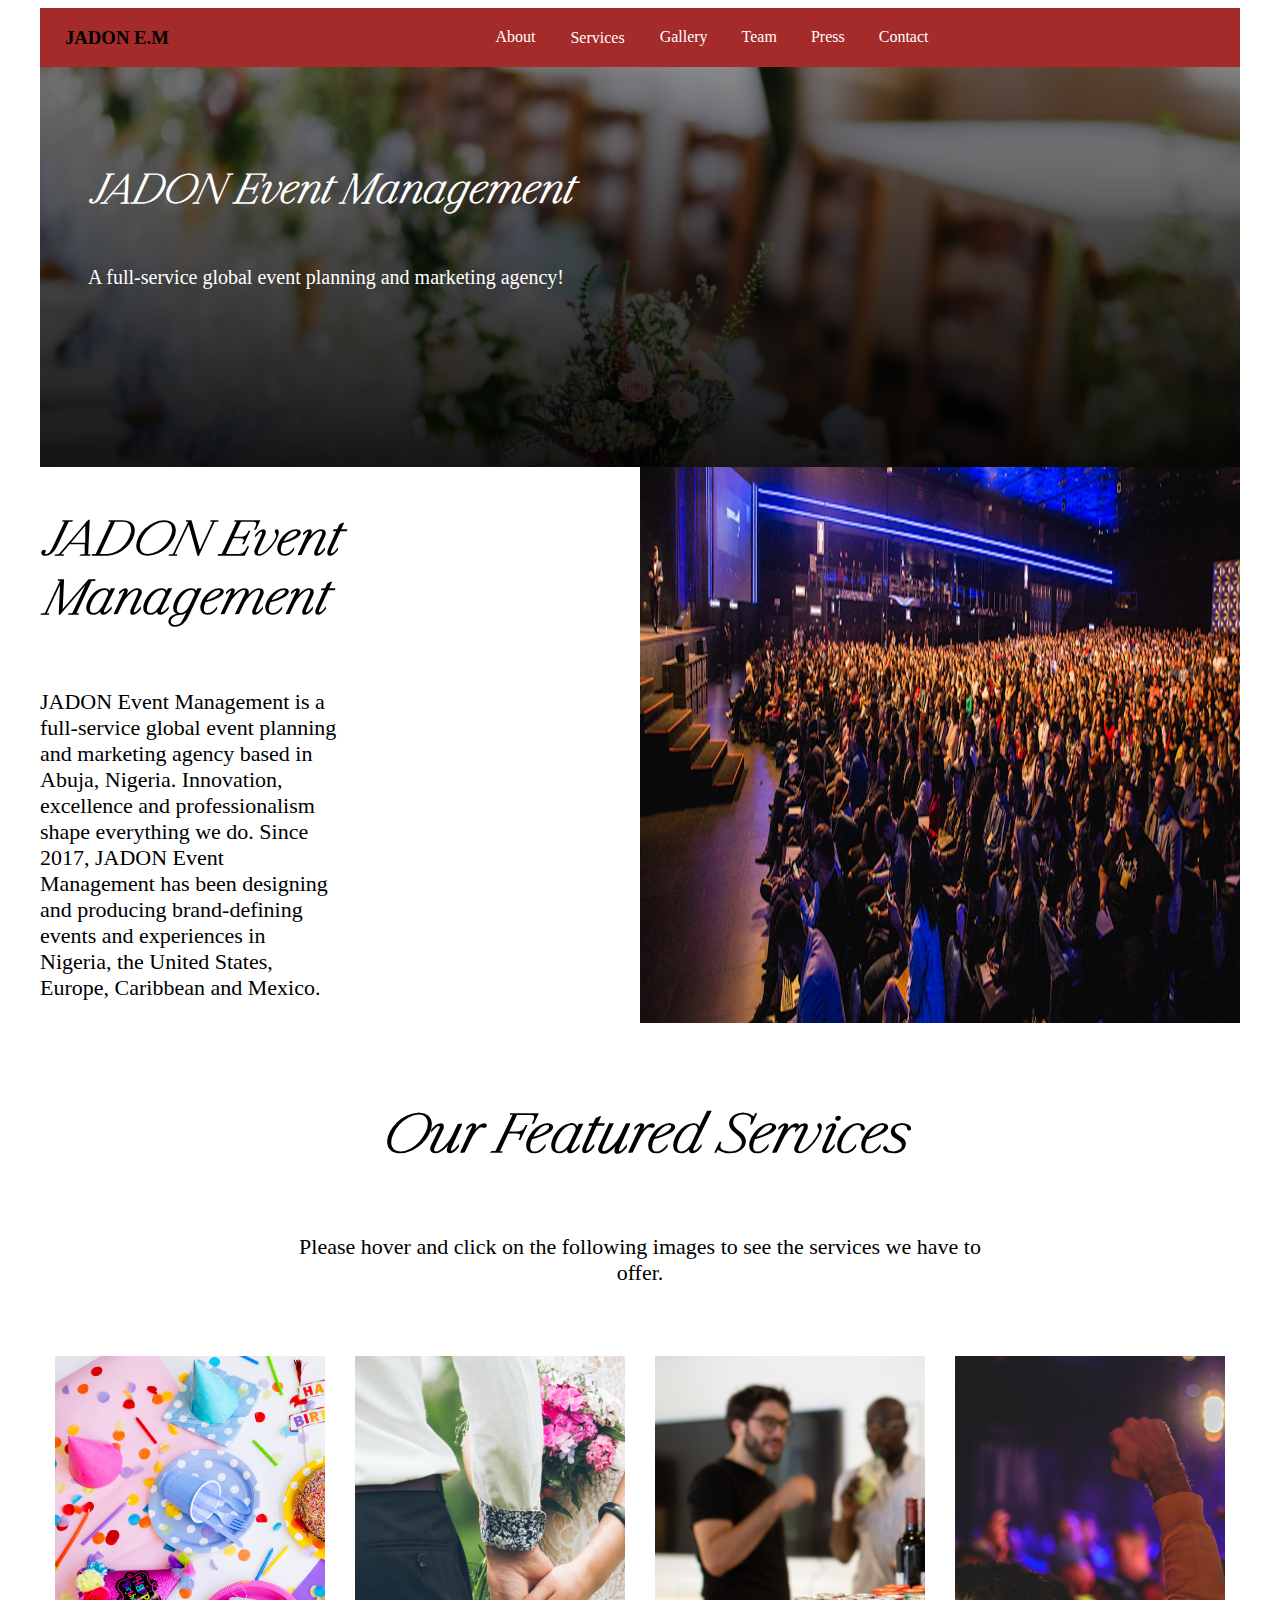
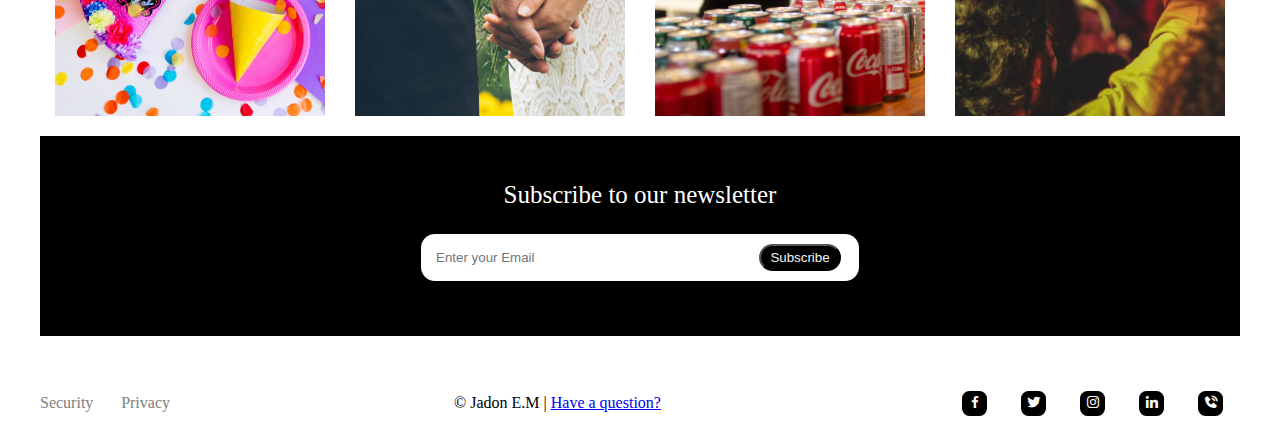
<file: index.html>
<!DOCTYPE html>
<html lang="en">

<head>
    <meta charset="UTF-8">
    <meta http-equiv="X-UA-Compatible" content="IE=edge">
    <meta name="viewport" content="width=<h>, initial-scale=1.0">
    <title>Jadon</title>
    <link href='https://unpkg.com/boxicons@2.1.2/css/boxicons.min.css' rel='stylesheet'>
    <link rel="stylesheet" href="index.css">
    <script defer src="Javascript.js"></script>
</head>

<body>

    <div class="container">
        <header>
            <h3>
                <a href="index.html">JADON E.M</a>
            </h3>
            <nav>
                <ul>
                    <li><a href="about.html">About</a></li>
                    <li class="services"><a href="">Services</a>
                        <div class="services__link">
                            <ul>
                                <li>
                                    <a href="birthdays.html">Birthdays</a>
                                </li>
                                <li>
                                    <a href="weddings.html">Weddings & Wedding Anniversaries</a>
                                </li>
                                <li>
                                    <a href="conference-events.html">Office & Conference Events</a>
                                </li>
                                <li>
                                    <a href="annual-shows.html">Annual Shows</a>
                                </li>
                            </ul>
                        </div>

                    </li>
                    <li><a href="gallery.html">Gallery</a></li>
                    <li><a href="team.html">Team</a></li>
                    <li><a href="press.html">Press</a></li>
                    <li>
                        <a href="contact.html">Contact</a>
                    </li>
                </ul>
            </nav>
            <div class="menu-icon">
                <i class='bx bx-menu menu'></i>
            </div>
        </header>



        <div class="menu-drop close">
            <li><a href="about.html">About</a></li>
            <li><a href="">Services</a>

            </li>


            <li><a href="gallery.html">Gallery</a></li>
            <li><a href="team.html">Team</a></li>
            <li><a href="press.html">Press</a></li>
            <li>
                <a href="contact.html">Contact</a>
            </li>
        </div>


        <section class="hero-background">
            <div class="hero__text">
                <h2>JADON Event Management</h2>
                <p>A full-service global event planning and marketing agency!</p>
            </div>


        </section>

        <section class="section-intro">
            <div class="center-text">
                <h2>JADON Event Management</h2>
                <p>
                    JADON Event Management is a full-service global event planning and marketing agency based in Abuja, Nigeria. Innovation, excellence and professionalism shape everything we do. Since 2017, JADON Event Management has been designing and producing brand-defining
                    events and experiences in Nigeria, the United States, Europe, Caribbean and Mexico.
                </p>
            </div>

            <div class="conference-img">
                <img src="./images/conference.jpg" alt="" srcset="">

            </div>
        </section>

        <section class="">
            <div class="center-texts">
                <h2>Our Featured Services</h2>
                <p>
                    Please hover and click on the following images to see the services we have to offer.
                </p>
            </div>

            <div class="grid-content">
                <div class="text-on__top">

                    <div class="containerr">
                        <a href="">
                            <div class="content">
                                <div class="content-overlay"></div>
                                <img src="./images/birthday.jpg" alt="">

                                <div class="content-details fadeIn-top">
                                    <a href="birthdays.html">
                                        <h3>Birthday Parties</h3>
                                    </a>

                                </div>

                            </div>
                        </a>
                    </div>


                    <div class="containerr">

                        <div class="content">
                            <div class="content-overlay"></div>
                            <img src="./images/holdingshands2.jpg" alt="">

                            <div class="content-details fadeIn-top">
                                <a href="weddings.html">
                                    <h3>Weddings & Wedding Anniversaries</h3>
                                </a>

                            </div>

                        </div>
                    </div>


                    <div class="containerr">

                        <div class="content">
                            <div class="content-overlay"></div>
                            <img src="./images/office-party.jpg" alt="">

                            <div class="content-details fadeIn-top">
                                <a href="conference-events.html">
                                    <h3>Conference Events</h3>
                                </a>

                            </div>

                        </div>
                    </div>


                    <div class="containerr">

                        <div class="content">
                            <div class="content-overlay"></div>
                            <img src="./images/party.jpg" alt="">

                            <div class="content-details fadeIn-top">
                                <a href="annual-shows.html">
                                    <h3>Annual Shows</h3>
                                </a>

                            </div>

                        </div>
                    </div>



                </div>
            </div>
        </section>

        <div class="footer">

            <div class="over__all">
                <div class="underline"></div>
                <p class="text__news">Subscribe to our newsletter</p>
                <div class="email__us">
                    <input type="email" placeholder="Enter your Email" class="input">
                    <button>Subscribe</button>
                </div>
            </div>
        </div>

        <footer>
            <div class="nothing">
                <p>Security</p>
                <p>Privacy</p>
            </div>
            <p>&copy; Jadon E.M | <a href="contact.html">Have a question?</a></p>

            <div class="links">

                <li>
                    <a href="">
                        <i class='bx bxl-facebook'></i>
                    </a>
                </li>
                <li>
                    <a href="">
                        <i class='bx bxl-twitter'></i>
                    </a>
                </li>
                <li>
                    <a href="">
                        <i class='bx bxl-instagram'></i>
                    </a>
                </li>
                <li>
                    <a href="">
                        <i class='bx bxl-linkedin'></i>
                    </a>
                </li>
                <li>
                    <a href="">
                        <i class='bx bxs-phone-call'></i>
                    </a>
                </li>

            </div>
        </footer>


    </div>
</body>

</html>
</file>
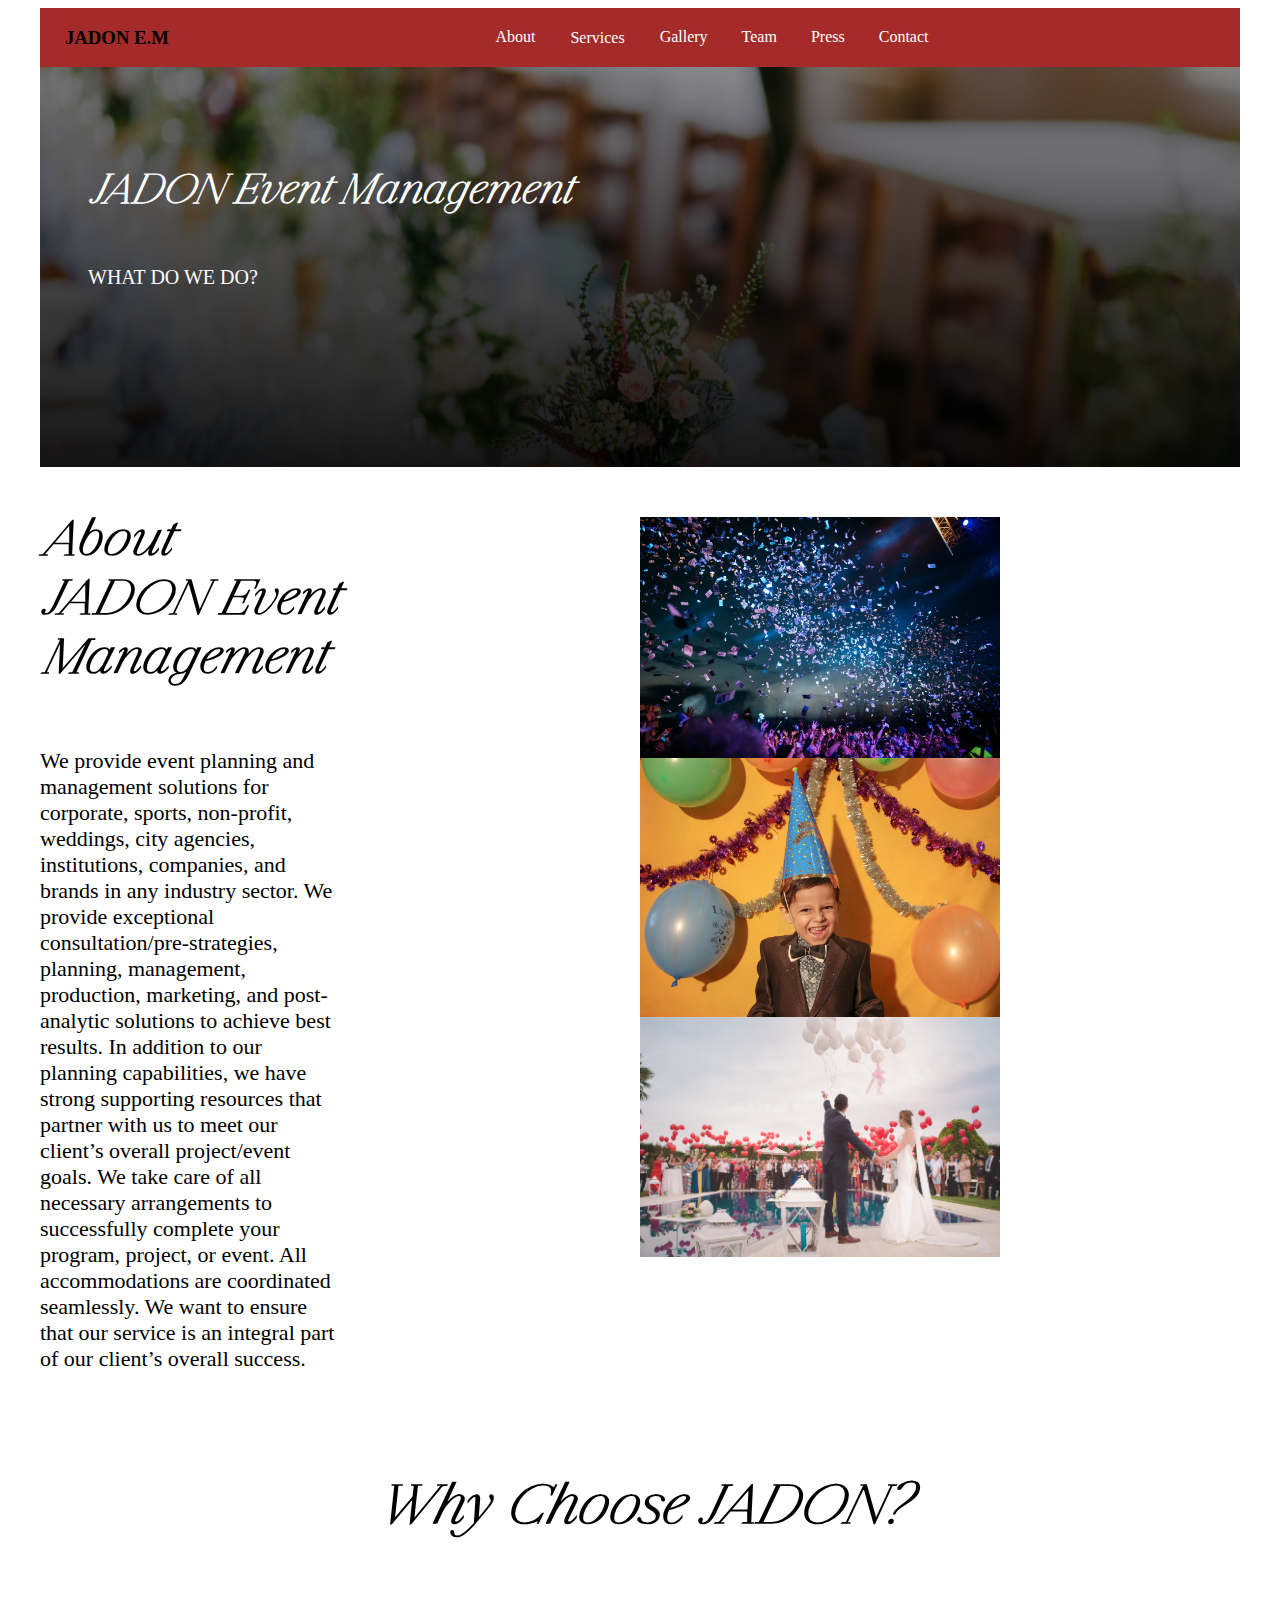
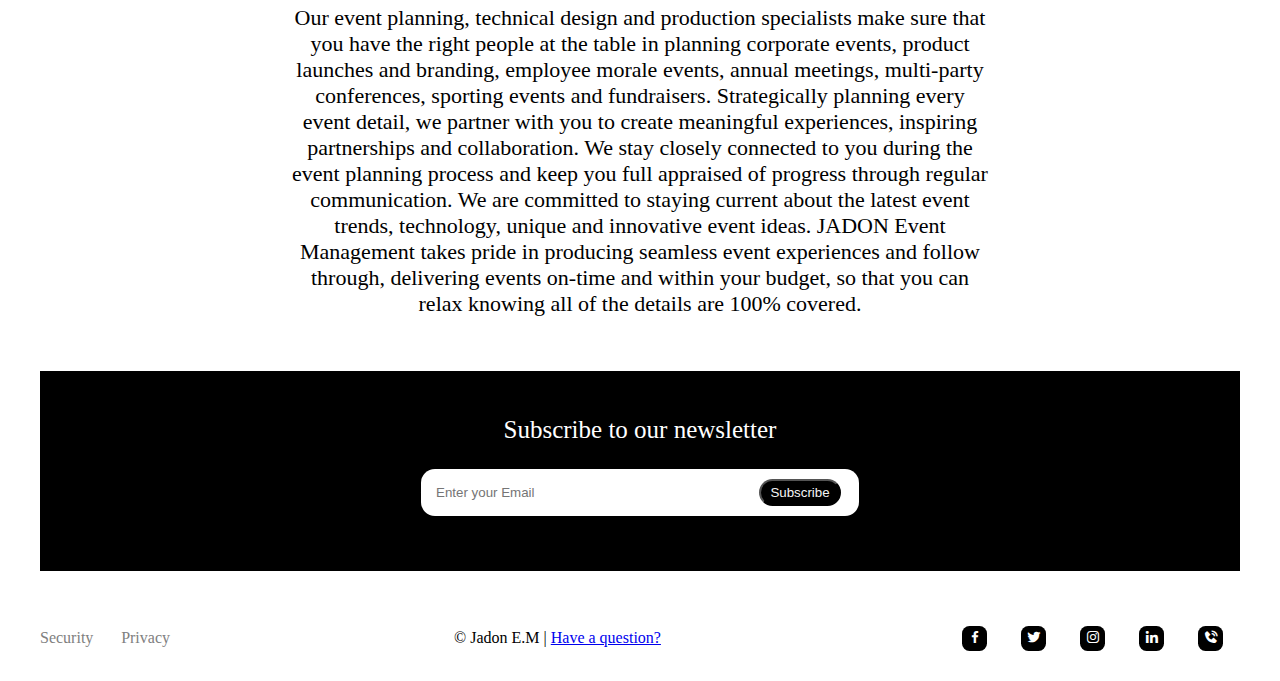
<file: about.html>
<!DOCTYPE html>
<html lang="en">

<head>
    <meta charset="UTF-8">
    <meta http-equiv="X-UA-Compatible" content="IE=edge">
    <meta name="viewport" content="width=<h>, initial-scale=1.0">
    <title>Jadon</title>
    <link href='https://unpkg.com/boxicons@2.1.2/css/boxicons.min.css' rel='stylesheet'>
    <link rel="stylesheet" href="index.css">
    <script defer src="Javascript.js"></script>
</head>

<body>

    <div class="container">
        <header>
            <h3>
                <a href="index.html">JADON E.M</a>
            </h3>
            <nav>
                <ul>
                    <li><a href="about.html">About</a></li>
                    <li class="services"><a href="">Services</a>
                        <div class="services__link">
                            <ul>
                                <li>
                                    <a href="birthdays.html">Birthdays</a>
                                </li>
                                <li>
                                    <a href="weddings.html">Weddings & Wedding Anniversaries</a>
                                </li>
                                <li>
                                    <a href="conference-events.html">Office & Conference Events</a>
                                </li>
                                <li>
                                    <a href="annual-shows.html">Annual Shows</a>
                                </li>
                            </ul>
                        </div>

                    </li>
                    <li><a href="gallery.html">Gallery</a></li>
                    <li><a href="team.html">Team</a></li>
                    <li><a href="press.html">Press</a></li>
                    <li>
                        <a href="contact.html">Contact</a>
                    </li>
                </ul>
            </nav>
            <div class="menu-icon">
                <i class='bx bx-menu menu'></i>
            </div>
        </header>

        <div class="menu-drop close">
            <li><a href="about.html">About</a></li>
            <li><a href="">Services</a></li>
            <li><a href="gallery.html">Gallery</a></li>
            <li><a href="team.html">Team</a></li>
            <li><a href="press.html">Press</a></li>
            <li>
                <a href="contact.html">Contact</a>
            </li>
        </div>


        <section class="hero-background">
            <div class="hero__text">
                <h2>JADON Event Management</h2>
                <p>WHAT DO WE DO?</p>
            </div>


        </section>

        <section class="section-intro">

            <div class="center-text">
                <h2>About JADON Event Management</h2>
                <p>
                    We provide event planning and management solutions for corporate, sports, non-profit, weddings, city agencies, institutions, companies, and brands in any industry sector. We provide exceptional consultation/pre-strategies, planning, management, production,
                    marketing, and post-analytic solutions to achieve best results. In addition to our planning capabilities, we have strong supporting resources that partner with us to meet our client’s overall project/event goals. We take care of all
                    necessary arrangements to successfully complete your program, project, or event. All accommodations are coordinated seamlessly. We want to ensure that our service is an integral part of our client’s overall success.
                </p>
            </div>

            <div class="end-of-the-year-img">
                <img src="./images/end-of-the-year.jpg" alt="" srcset="">
                <img src="./images/birthday-boy.jpg" alt="" srcset="">
                <img src="./images/wedding.jpg" alt="" srcset="">
            </div>

        </section>


        <section class="">
            <div class="center-texts">
                <h2>Why Choose JADON?</h2>
                <p>
                    Our event planning, technical design and production specialists make sure that you have the right people at the table in planning corporate events, product launches and branding, employee morale events, annual meetings, multi-party conferences, sporting
                    events and fundraisers. Strategically planning every event detail, we partner with you to create meaningful experiences, inspiring partnerships and collaboration. We stay closely connected to you during the event planning process and
                    keep you full appraised of progress through regular communication. We are committed to staying current about the latest event trends, technology, unique and innovative event ideas. JADON Event Management takes pride in producing seamless
                    event experiences and follow through, delivering events on-time and within your budget, so that you can relax knowing all of the details are 100% covered.
                </p>
            </div>
        </section>

        <div class="footer">

            <div class="over__all">
                <div class="underline"></div>
                <p class="text__news">Subscribe to our newsletter</p>
                <div class="email__us">
                    <input type="email" placeholder="Enter your Email" class="input">
                    <button>Subscribe</button>
                </div>
            </div>
        </div>

        <footer>
            <div class="nothing">
                <p>Security</p>
                <p>Privacy</p>
            </div>
            <p>&copy; Jadon E.M | <a href="contact.html">Have a question?</a></p>

            <div class="links">

                <li>
                    <a href="">
                        <i class='bx bxl-facebook'></i>
                    </a>
                </li>
                <li>
                    <a href="">
                        <i class='bx bxl-twitter'></i>
                    </a>
                </li>
                <li>
                    <a href="">
                        <i class='bx bxl-instagram'></i>
                    </a>
                </li>
                <li>
                    <a href="">
                        <i class='bx bxl-linkedin'></i>
                    </a>
                </li>
                <li>
                    <a href="">
                        <i class='bx bxs-phone-call'></i>
                    </a>
                </li>

            </div>
        </footer>
    </div>
</body>

</html>
</file>
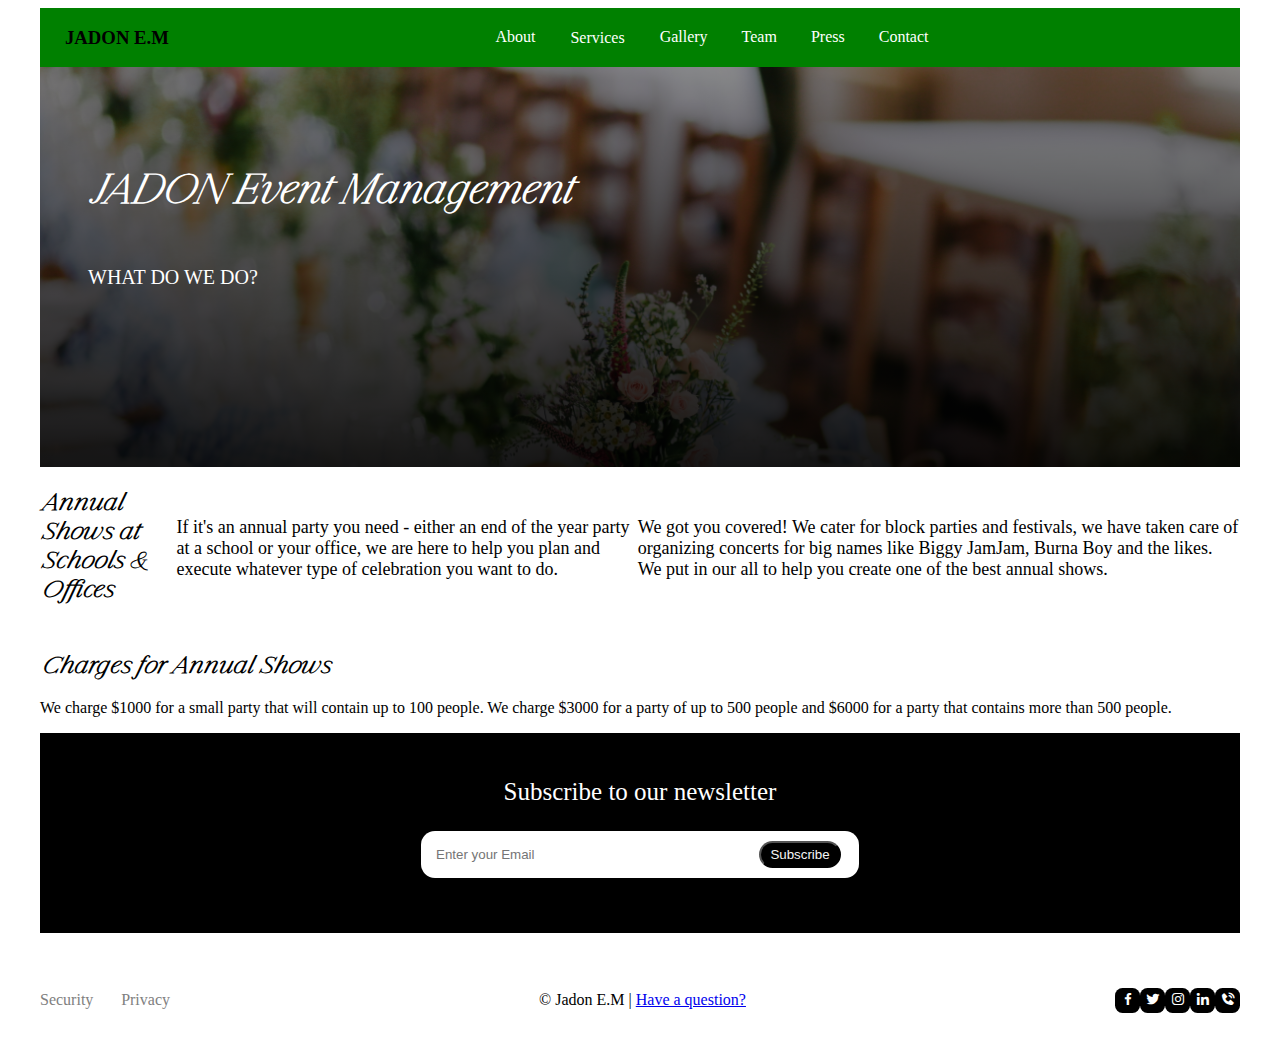
<file: annual-shows.html>
<!DOCTYPE html>
<html lang="en">

<head>
    <meta charset="UTF-8">
    <meta http-equiv="X-UA-Compatible" content="IE=edge">
    <meta name="viewport" content="width=<h>, initial-scale=1.0">
    <title>Jadon</title>
    <link href='https://unpkg.com/boxicons@2.1.2/css/boxicons.min.css' rel='stylesheet'>
    <link rel="stylesheet" href="annual-shows.css">
    <script defer src="Javascript.js"></script>
</head>

<body>

    <div class="container">
        <header>
            <h3>
                <a href="index.html">JADON E.M</a>
            </h3>
            <nav>
                <ul>
                    <li><a href="about.html">About</a></li>
                    <li class="services"><a href="">Services</a>
                        <div class="services__link">
                            <ul>
                                <li>
                                    <a href="birthdays.html">Birthdays</a>
                                </li>
                                <li class="wed">
                                    <a href="weddings.html">Weddings & Wedding Anniversaries</a>
                                </li>
                                <li class="wed">
                                    <a href="conference-events.html">Office & Conference Events</a>
                                </li>
                                <li>
                                    <a href="annual-shows.html">Annual Shows</a>
                                </li>
                            </ul>
                        </div>

                    </li>
                    <li><a href="gallery.html">Gallery</a></li>
                    <li><a href="team.html">Team</a></li>
                    <li><a href="press.html">Press</a></li>
                    <li>
                        <a href="contact.html">Contact</a>
                    </li>
                </ul>
            </nav>
            <div class="menu-icon">
                <i class='bx bx-menu menu'></i>
            </div>
        </header>

        <div class="menu-drop close">
            <li><a href="about.html">About</a></li>
            <li><a href="">Services</a></li>
            <li><a href="gallery.html">Gallery</a></li>
            <li><a href="team.html">Team</a></li>
            <li><a href="press.html">Press</a></li>
            <li>
                <a href="contact.html">Contact</a>
            </li>
        </div>


        <section class="hero-background">
            <div class="hero__text">
                <h2>JADON Event Management</h2>
                <p>WHAT DO WE DO?</p>
            </div>


        </section>

        <section class="section-intro">
            <div class="center-text">
                <h2>Annual Shows at Schools & Offices</h2>
                <p>
                    If it's an annual party you need - either an end of the year party at a school or your office, we are here to help you plan and execute whatever type of celebration you want to do.
                </p>
                <p>
                    We got you covered! We cater for block parties and festivals, we have taken care of organizing concerts for big names like Biggy JamJam, Burna Boy and the likes. We put in our all to help you create one of the best annual shows.
                </p>
            </div>
            <div>
                <h2>Charges for Annual Shows</h2>
                <p>We charge $1000 for a small party that will contain up to 100 people. We charge $3000 for a party of up to 500 people and $6000 for a party that contains more than 500 people.
                </p>
            </div>
        </section>

        <!-- <section class="">
            <div class="center-texts">
                <h2>Why Choose JADON?</h2>
                <p>
                    Our event planning, technical design and production specialists make sure that you have the right people at the table in planning corporate events, product launches and branding, employee morale events, annual meetings, multi-party conferences, sporting
                    events and fundraisers. Strategically planning every event detail, we partner with you to create meaningful experiences, inspiring partners
                    ips and collaboration. We stay closely connected to you during the event planning process and
                    keep you full appraised of progress through regular communication. We are committed to staying current about the latest event trends, technology, unique and innovative event ideas. JADON Event Management takes pride in producing seamless
                    event experiences and follow through, delivering events on-time and within your budget, so that you can relax knowing all of the details are 100% covered.
                </p>
            </div>
        </section> -->

        <div class="footer">

            <div class="over__all">
                <div class="underline"></div>
                <p class="text__news">Subscribe to our newsletter</p>
                <div class="email__us">
                    <input type="email" placeholder="Enter your Email" class="input">
                    <button>Subscribe</button>
                </div>
            </div>
        </div>

        <footer>
            <div class="nothing">
                <p>Security</p>
                <p>Privacy</p>
            </div>
            <p>&copy; Jadon E.M | <a href="contact.html">Have a question?</a></p>

            <div class="links">

                <li>
                    <a href="">
                        <i class='bx bxl-facebook'></i>
                    </a>
                </li>
                <li>
                    <a href="">
                        <i class='bx bxl-twitter'></i>
                    </a>
                </li>
                <li>
                    <a href="">
                        <i class='bx bxl-instagram'></i>
                    </a>
                </li>
                <li>
                    <a href="">
                        <i class='bx bxl-linkedin'></i>
                    </a>
                </li>
                <li>
                    <a href="">
                        <i class='bx bxs-phone-call'></i>
                    </a>
                </li>

            </div>
        </footer>
    </div>
</body>

</html>
</file>
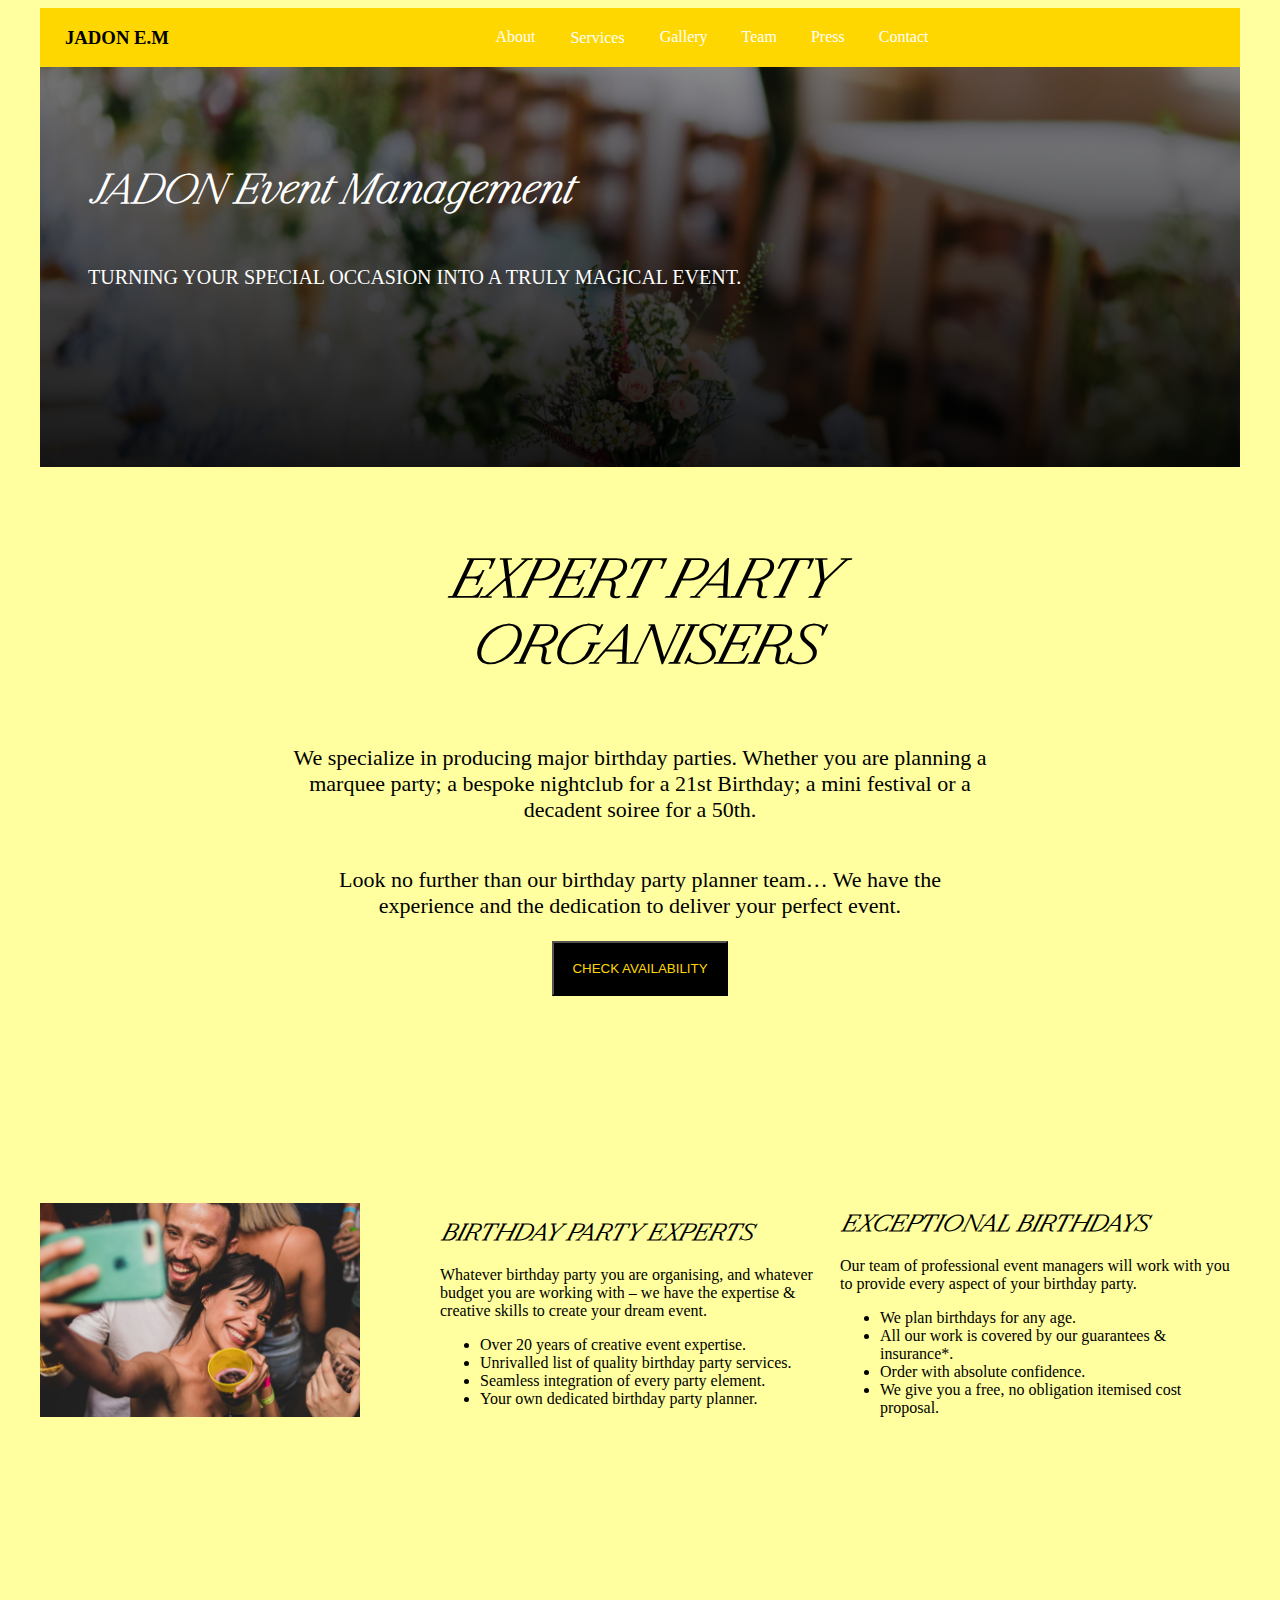
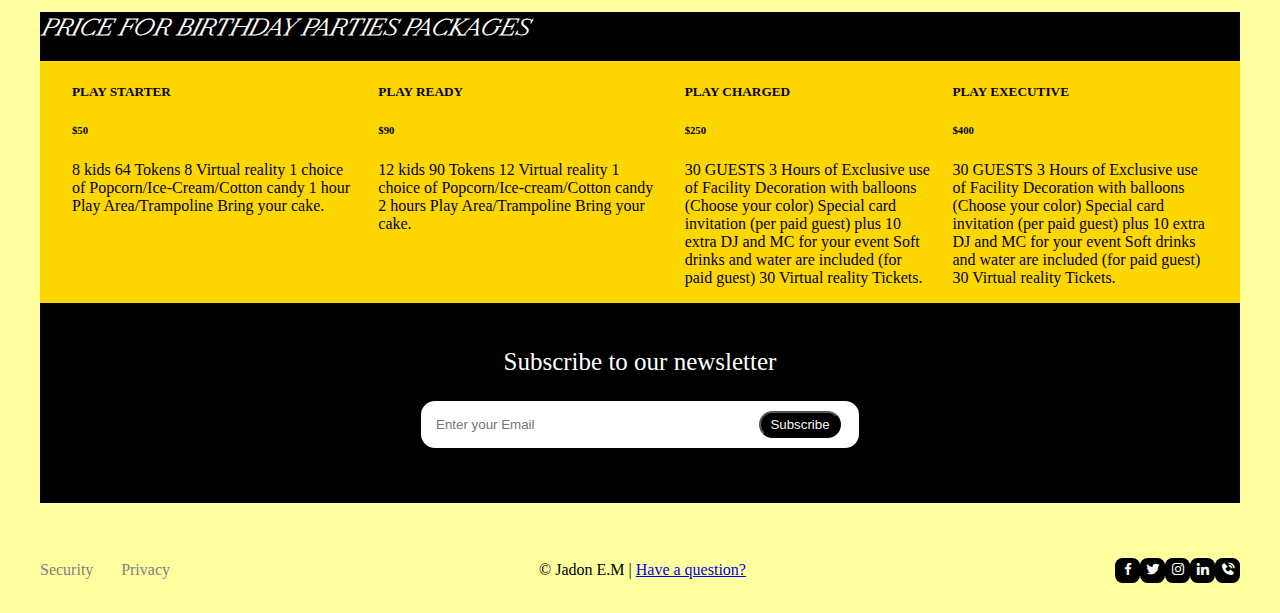
<file: birthdays.html>
<!DOCTYPE html>
<html lang="en">

<head>
    <meta charset="UTF-8">
    <meta http-equiv="X-UA-Compatible" content="IE=edge">
    <meta name="viewport" content="width=<h>, initial-scale=1.0">
    <title>Jadon</title>
    <link href='https://unpkg.com/boxicons@2.1.2/css/boxicons.min.css' rel='stylesheet'>
    <link rel="stylesheet" href="birthday.css">
    <script defer src="Javascript.js"></script>
</head>

<body>

    <div class="container">
        <header>
            <h3>
                <a href="index.html">JADON E.M</a>
            </h3>
            <nav>
                <ul>
                    <li><a href="about.html">About</a></li>
                    <li class="services"><a href="">Services</a>
                        <div class="services__link">
                            <ul>
                                <li>
                                    <a href="birthdays.html">Birthdays</a>
                                </li>
                                <li>
                                    <a href="weddings.html">Weddings & Wedding Anniversaries</a>
                                </li>
                                <li>
                                    <a href="conference-events.html">Office & Conference Events</a>
                                </li>
                                <li>
                                    <a href="annual-shows.html">Annual Shows</a>
                                </li>
                            </ul>
                        </div>

                    </li>
                    <li><a href="gallery.html">Gallery</a></li>
                    <li><a href="team.html">Team</a></li>
                    <li><a href="press.html">Press</a></li>
                    <li>
                        <a href="contact.html">Contact</a>
                    </li>
                </ul>
            </nav>
            <div class="menu-icon">
                <i class='bx bx-menu menu'></i>
            </div>
        </header>

        <div class="menu-drop close">
            <li><a href="about.html">About</a></li>
            <li><a href="">Services</a></li>
            <li><a href="gallery.html">Gallery</a></li>
            <li><a href="team.html">Team</a></li>
            <li><a href="press.html">Press</a></li>
            <li>
                <a href="contact.html">Contact</a>
            </li>
        </div>


        <section class="hero-background">
            <div class="hero__text">
                <h2>JADON Event Management</h2>
                <p>TURNING YOUR SPECIAL OCCASION INTO A TRULY MAGICAL EVENT.</p>
            </div>
        </section>

        <section class="section-intro">
            <div class="center-texts">
                <h2>EXPERT PARTY ORGANISERS</h2>
                <p>
                    We specialize in producing major birthday parties. Whether you are planning a marquee party; a bespoke nightclub for a 21st Birthday; a mini festival or a decadent soiree for a 50th.
                </p>
                <p>
                    Look no further than our birthday party planner team… We have the experience and the dedication to deliver your perfect event.
                </p>
                <button>CHECK AVAILABILITY</button>
            </div>
        </section>

        <section class="">
            <div class="center-texter">

                <div class="birthday-testimonial-img">
                    <img src="./images/birthday-testimonial.jpg" alt="" srcset="">
                </div>

                <div class="birthday">
                    <h2>BIRTHDAY PARTY EXPERTS</h2>
                    <p>
                        Whatever birthday party you are organising, and whatever budget you are working with – we have the expertise & creative skills to create your dream event.
                    </p>

                    <p>
                        <ul>
                            <li>Over 20 years of creative event expertise.</li>
                            <li>Unrivalled list of quality birthday party services.</li>
                            <li>Seamless integration of every party element.</li>
                            <li>Your own dedicated birthday party planner.</li>
                        </ul>

                    </p>
                </div>

                <div>
                    <h2>EXCEPTIONAL BIRTHDAYS</h2>
                    <p>
                        Our team of professional event managers will work with you to provide every aspect of your birthday party.
                    </p>
                    <p>
                        <ul>
                            <li>We plan birthdays for any age.</li>
                            <li>All our work is covered by our guarantees & insurance*.</li>
                            <li>Order with absolute confidence.</li>
                            <li>We give you a free, no obligation itemised cost proposal.</li>
                        </ul>
                    </p>
                </div>


            </div>
        </section>

        <!-- Birthday Party Price List -->
        <section class="section-price">
            <h2>PRICE FOR BIRTHDAY PARTIES PACKAGES</h2>
            <div class="price">
                <div>
                    <h5>PLAY STARTER</h5>
                    <h6>$50</h6>
                    <p>8 kids 64 Tokens 8 Virtual reality 1 choice of Popcorn/Ice-Cream/Cotton candy 1 hour Play Area/Trampoline Bring your cake.</p>
                </div>
                <div>
                    <h5>PLAY READY</h5>
                    <h6>$90</h6>
                    <p>12 kids 90 Tokens 12 Virtual reality 1 choice of Popcorn/Ice-cream/Cotton candy 2 hours Play Area/Trampoline Bring your cake.</p>
                </div>
                <div>
                    <h5>PLAY CHARGED</h5>
                    <h6>$250</h6>
                    <p>30 GUESTS 3 Hours of Exclusive use of Facility Decoration with balloons (Choose your color) Special card invitation (per paid guest) plus 10 extra DJ and MC for your event Soft drinks and water are included (for paid guest) 30 Virtual
                        reality Tickets.</p>
                </div>
                <div>
                    <h5>PLAY EXECUTIVE</h5>
                    <h6>$400</h6>
                    <p>30 GUESTS 3 Hours of Exclusive use of Facility Decoration with balloons (Choose your color) Special card invitation (per paid guest) plus 10 extra DJ and MC for your event Soft drinks and water are included (for paid guest) 30 Virtual
                        reality Tickets.</p>
                </div>
            </div>
        </section>



        <div class="footer">

            <div class="over__all">
                <div class="underline"></div>
                <p class="text__news">Subscribe to our newsletter</p>
                <div class="email__us">
                    <input type="email" placeholder="Enter your Email" class="input">
                    <button>Subscribe</button>
                </div>
            </div>
        </div>

        <footer>
            <div class="nothing">
                <p>Security</p>
                <p>Privacy</p>
            </div>
            <p>&copy; Jadon E.M | <a href="contact.html">Have a question?</a></p>

            <div class="links">
                <li>
                    <a href="">
                        <i class='bx bxl-facebook'></i>
                    </a>
                </li>
                <li>
                    <a href="">
                        <i class='bx bxl-twitter'></i>
                    </a>
                </li>
                <li>
                    <a href="">
                        <i class='bx bxl-instagram'></i>
                    </a>
                </li>
                <li>
                    <a href="">
                        <i class='bx bxl-linkedin'></i>
                    </a>
                </li>
                <li>
                    <a href="">
                        <i class='bx bxs-phone-call'></i>
                    </a>
                </li>

            </div>
        </footer>
    </div>
</body>

</html>
</file>
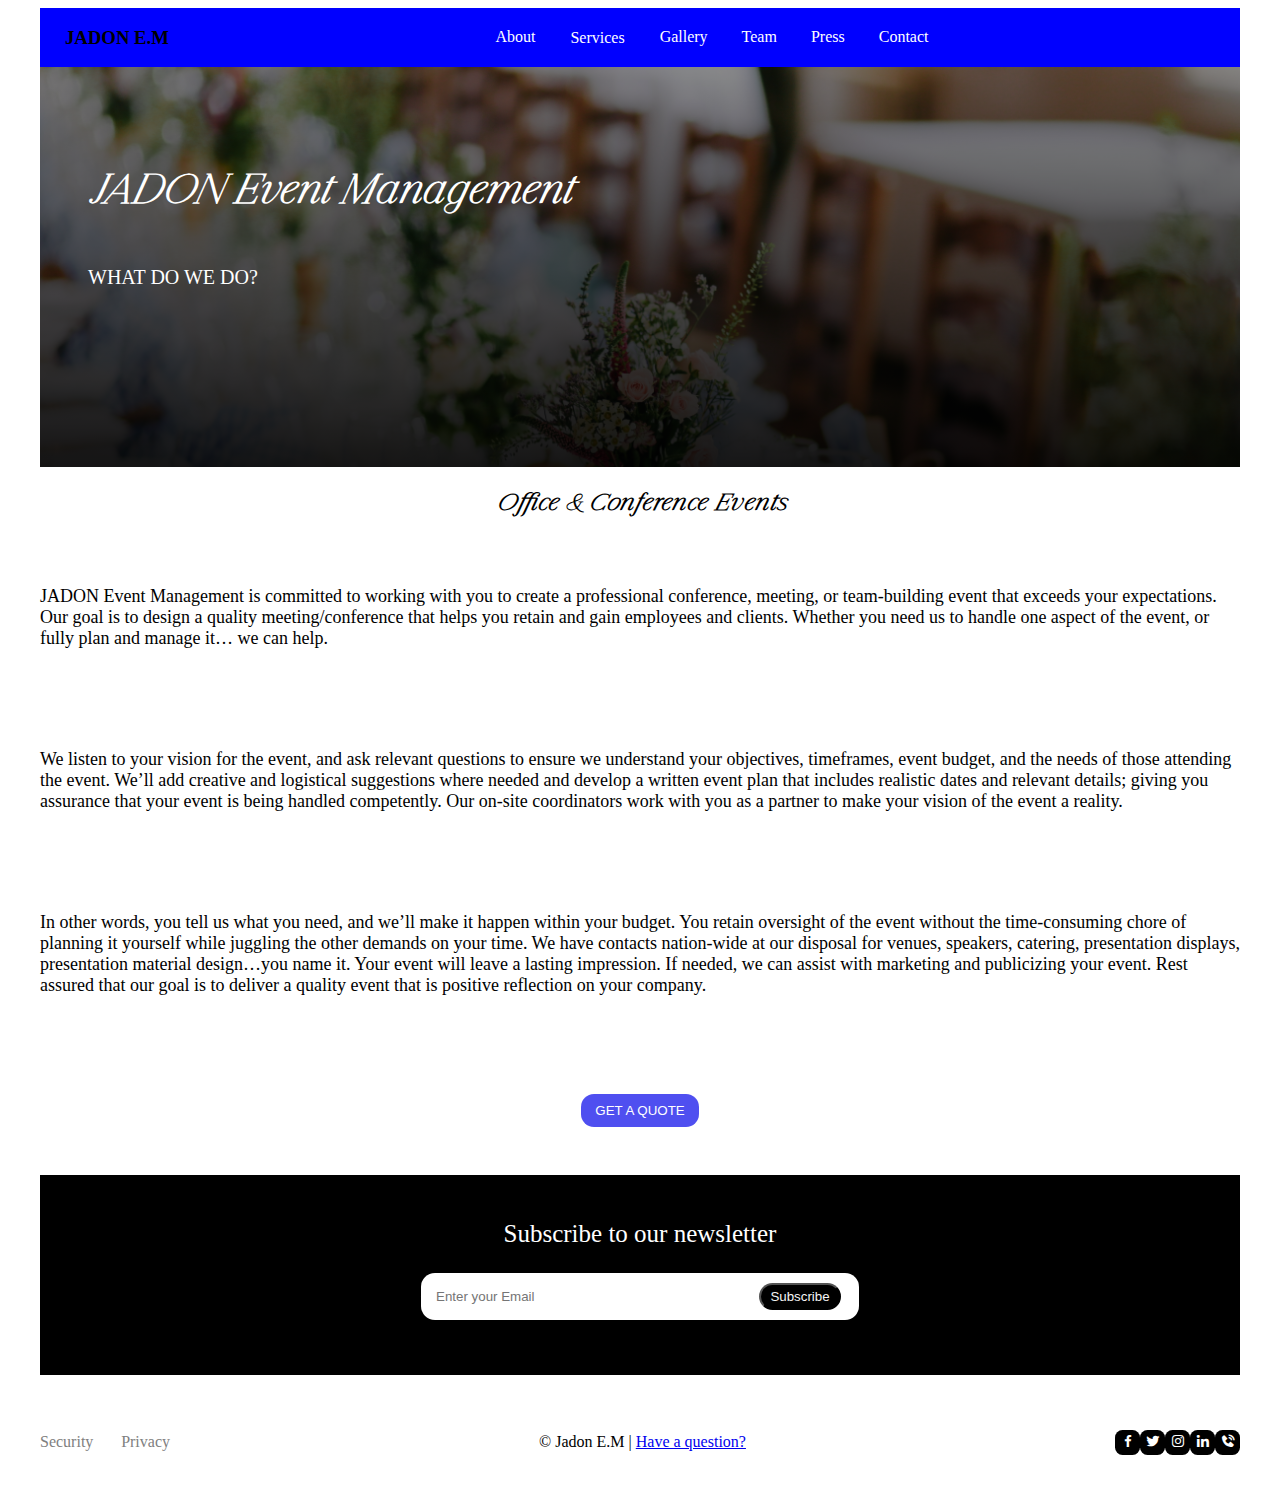
<file: conference-events.html>
<!DOCTYPE html>
<html lang="en">

<head>
    <meta charset="UTF-8">
    <meta http-equiv="X-UA-Compatible" content="IE=edge">
    <meta name="viewport" content="width=<h>, initial-scale=1.0">
    <title>Jadon</title>
    <link href='https://unpkg.com/boxicons@2.1.2/css/boxicons.min.css' rel='stylesheet'>
    <link rel="stylesheet" href="conference.css">
    <script defer src="Javascript.js"></script>
</head>

<body>

    <div class="container">
        <header>
            <h3>
                <a href="index.html">JADON E.M</a>
            </h3>
            <nav>
                <ul>
                    <li><a href="about.html">About</a></li>
                    <li class="services"><a href="">Services</a>
                        <div class="services__link">
                            <ul>
                                <li>
                                    <a href="birthdays.html">Birthdays</a>
                                </li>
                                <li>
                                    <a href="weddings.html">Weddings & Wedding Anniversaries</a>
                                </li>
                                <li>
                                    <a href="conference-events.html">Office & Conference Events</a>
                                </li>
                                <li>
                                    <a href="annual-shows.html">Annual Shows</a>
                                </li>
                            </ul>
                        </div>

                    </li>
                    <li><a href="gallery.html">Gallery</a></li>
                    <li><a href="team.html">Team</a></li>
                    <li><a href="press.html">Press</a></li>
                    <li>
                        <a href="contact.html">Contact</a>
                    </li>
                </ul>
            </nav>
            <div class="menu-icon">
                <i class='bx bx-menu menu'></i>
            </div>
        </header>

        <div class="menu-drop close">
            <li><a href="about.html">About</a></li>
            <li><a href="">Services</a></li>
            <li><a href="gallery.html">Gallery</a></li>
            <li><a href="team.html">Team</a></li>
            <li><a href="press.html">Press</a></li>
            <li>
                <a href="contact.html">Contact</a>
            </li>
        </div>


        <section class="hero-background">
            <div class="hero__text">
                <h2>JADON Event Management</h2>
                <p>WHAT DO WE DO?</p>
            </div>


        </section>

        <section class="section-intro">
            <div class="center-text">
                <h2>Office & Conference Events</h2>
                <p>
                    JADON Event Management is committed to working with you to create a professional conference, meeting, or team-building event that exceeds your expectations. Our goal is to design a quality meeting/conference that helps you retain and gain employees and
                    clients. Whether you need us to handle one aspect of the event, or fully plan and manage it… we can help.
                </p>
                <p>We listen to your vision for the event, and ask relevant questions to ensure we understand your objectives, timeframes, event budget, and the needs of those attending the event. We’ll add creative and logistical suggestions where needed
                    and develop a written event plan that includes realistic dates and relevant details; giving you assurance that your event is being handled competently. Our on-site coordinators work with you as a partner to make your vision of the
                    event a reality.</p>
                <p>In other words, you tell us what you need, and we’ll make it happen within your budget. You retain oversight of the event without the time-consuming chore of planning it yourself while juggling the other demands on your time. We have contacts
                    nation-wide at our disposal for venues, speakers, catering, presentation displays, presentation material design…you name it. Your event will leave a lasting impression. If needed, we can assist with marketing and publicizing your event.
                    Rest assured that our goal is to deliver a quality event that is positive reflection on your company.</p>

                <button><a href="contact.html">GET A QUOTE</a></button>
            </div>
        </section>

        <div class="footer">

            <div class="over__all">
                <div class="underline"></div>
                <p class="text__news">Subscribe to our newsletter</p>
                <div class="email__us">
                    <input type="email" placeholder="Enter your Email" class="input">
                    <button>Subscribe</button>
                </div>
            </div>
        </div>

        <footer>
            <div class="nothing">
                <p>Security</p>
                <p>Privacy</p>
            </div>
            <p>&copy; Jadon E.M | <a href="contact.html">Have a question?</a></p>

            <div class="links">

                <li>
                    <a href="">
                        <i class='bx bxl-facebook'></i>
                    </a>
                </li>
                <li>
                    <a href="">
                        <i class='bx bxl-twitter'></i>
                    </a>
                </li>
                <li>
                    <a href="">
                        <i class='bx bxl-instagram'></i>
                    </a>
                </li>
                <li>
                    <a href="">
                        <i class='bx bxl-linkedin'></i>
                    </a>
                </li>
                <li>
                    <a href="">
                        <i class='bx bxs-phone-call'></i>
                    </a>
                </li>

            </div>
        </footer>
    </div>
</body>

</html>
</file>
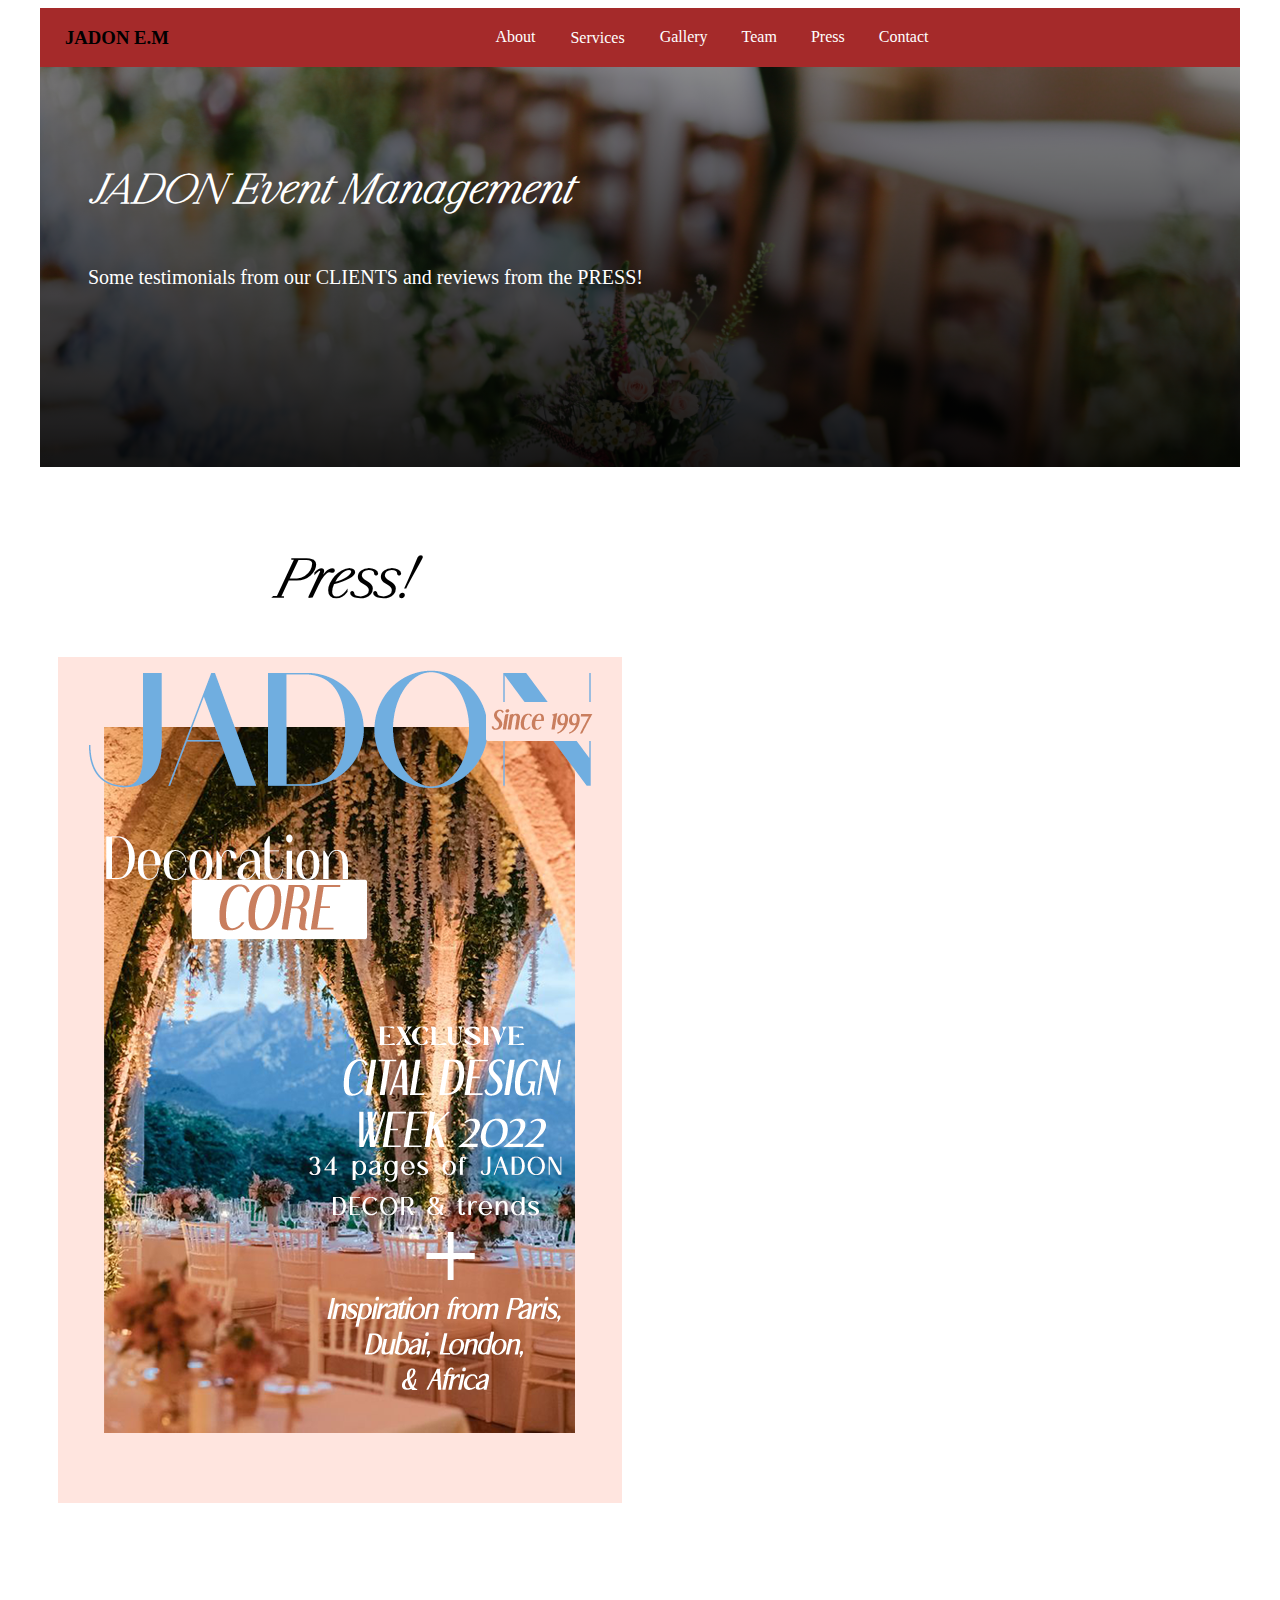
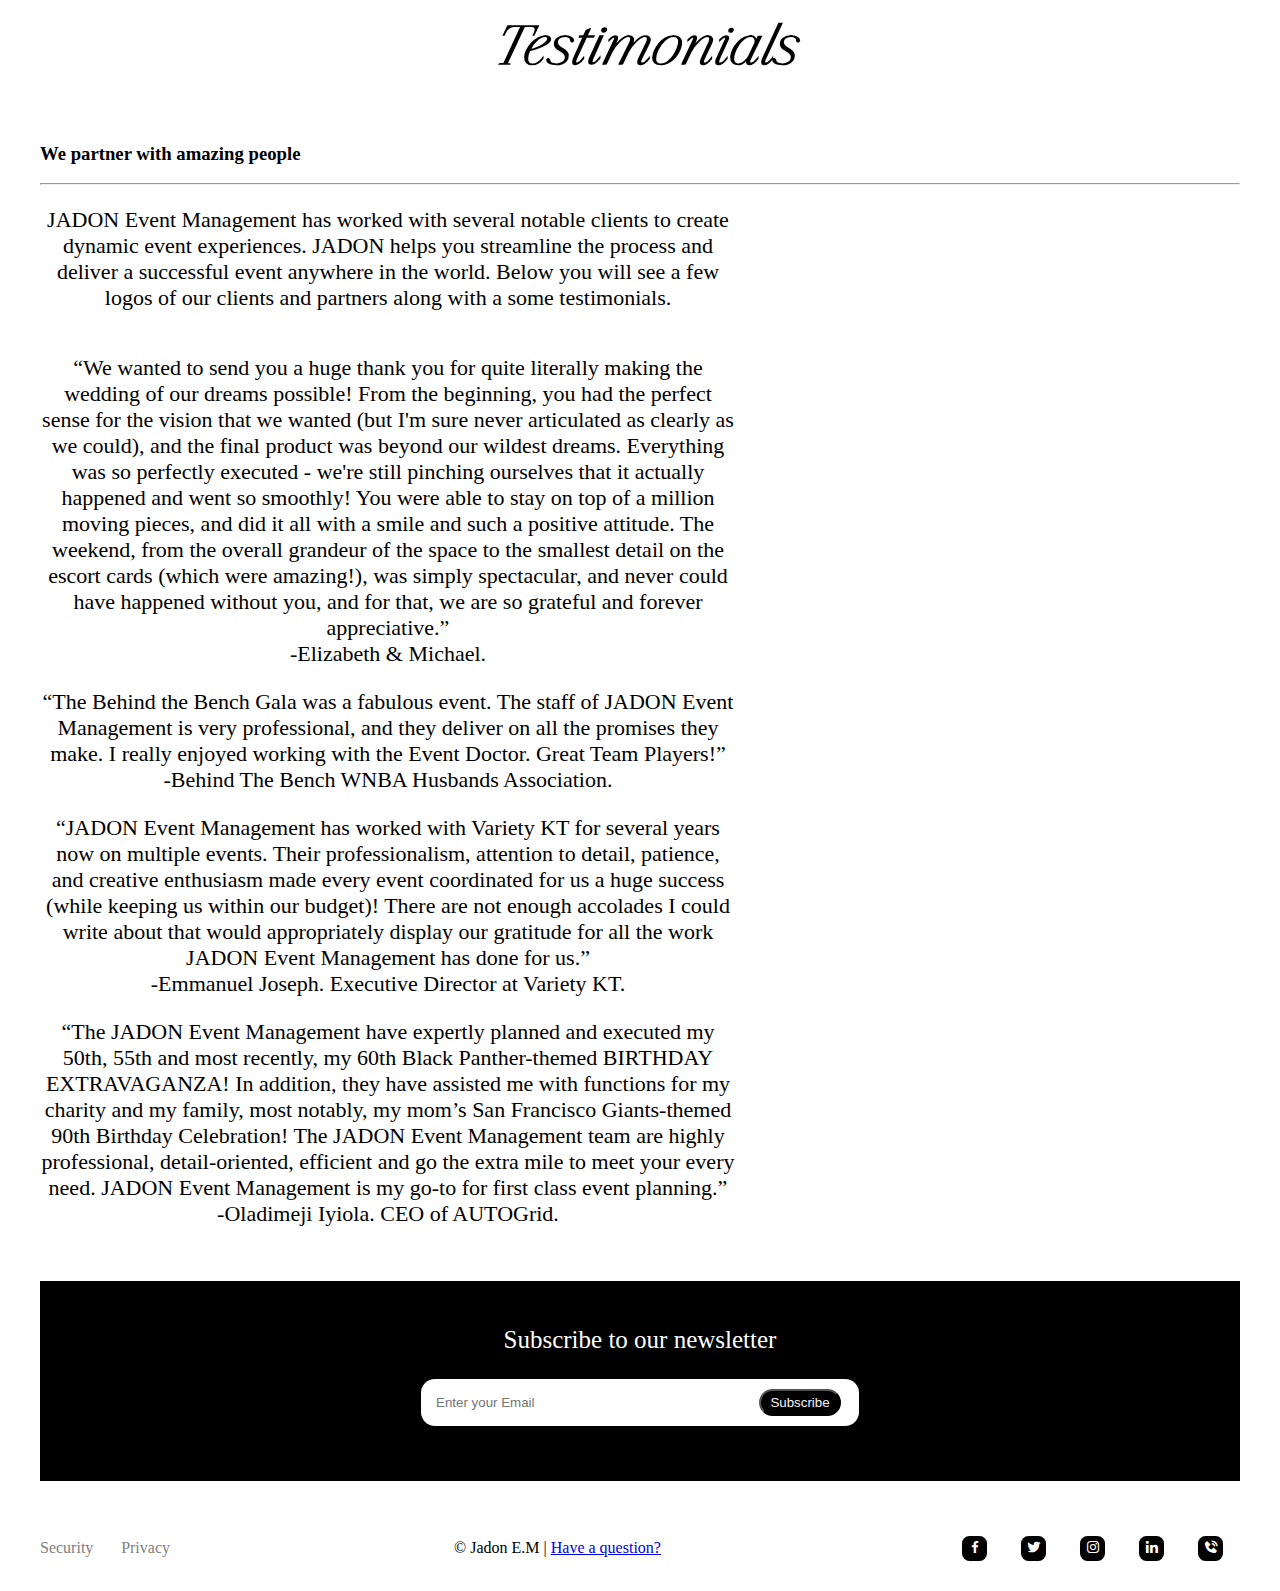
<file: press.html>
<!DOCTYPE html>
<html lang="en">

<head>
    <meta charset="UTF-8">
    <meta http-equiv="X-UA-Compatible" content="IE=edge">
    <meta name="viewport" content="width=<h>, initial-scale=1.0">
    <title>Jadon</title>
    <link href='https://unpkg.com/boxicons@2.1.2/css/boxicons.min.css' rel='stylesheet'>
    <link rel="stylesheet" href="index.css">
    <script defer src="Javascript.js"></script>
</head>

<body>

    <div class="container">
        <header>
            <h3>
                <a href="index.html">JADON E.M</a>
            </h3>
            <nav>
                <ul>
                    <li><a href="about.html">About</a></li>
                    <li class="services"><a href="">Services</a>
                        <div class="services__link">
                            <ul>
                                <li>
                                    <a href="birthdays.html">Birthdays</a>
                                </li>
                                <li>
                                    <a href="weddings.html">Weddings & Wedding Anniversaries</a>
                                </li>
                                <li>
                                    <a href="conference-events.html">Office & Conference Events</a>
                                </li>
                                <li>
                                    <a href="annual-shows.html">Annual Shows</a>
                                </li>
                            </ul>
                        </div>

                    </li>
                    <li><a href="gallery.html">Gallery</a></li>
                    <li><a href="team.html">Team</a></li>
                    <li><a href="press.html">Press</a></li>
                    <li>
                        <a href="contact.html">Contact</a>
                    </li>
                </ul>
            </nav>
            <div class="menu-icon">
                <i class='bx bx-menu menu'></i>
            </div>
        </header>

        <div class="menu-drop close">
            <li><a href="about.html">About</a></li>
            <li><a href="">Services</a></li>
            <li><a href="gallery.html">Gallery</a></li>
            <li><a href="team.html">Team</a></li>
            <li><a href="press.html">Press</a></li>
            <li>
                <a href="contact.html">Contact</a>
            </li>
        </div>


        <section class="hero-background">
            <div class="hero__text">
                <h2>JADON Event Management</h2>
                <p>Some testimonials from our CLIENTS and reviews from the PRESS!</p>
            </div>


        </section>

        <section class="section-intro">
            <div class="center-texts">
                <h2>Press!</h2>
                <img src="images/MAG.png" alt="">
                <!-- <img src="images/Magazine 2.png" alt=""> -->
            </div>
            <!-- 
            <div class="annual-show-school-img">
                <img src="./images/annual-show-school.jpg" alt="" srcset="">

                <p></p>

            </div>
            <div class="birthday-testimonial-img">
                <img src="./images/birthday-testimonial.jpg" alt="" srcset=""> -->

            <!-- <h4>Oladimeji Iyiola. CEO of AUTOGrid.</h4>

                <p class="b-t">“The JADON Event Management have expertly planned and executed my 50th, 55th and most recently, my 60th Black Panther-themed BIRTHDAY EXTRAVAGANZA! In addition, they have assisted me with functions for my charity and my family, most notably,
                    my mom’s San Francisco Giants-themed 90th Birthday Celebration! The JADON Event Management team are highly professional, detail-oriented, efficient and go the extra mile to meet your every need. JADON Event Management is my go-to for
                    first class event planning.”</p> -->

            <!-- </div>
            <div class="office-after-party-img">
                <img src="./images/office-after-party.jpg" alt="" srcset="">

            </div>
            <div class="wedding-testimonial-img">
                <img src="./images/wedding-testimonial.jpg" alt="" srcset="">

            </div> -->
        </section>

        <section class="">
            <div class="center-texts">
                <h2>Testimonials</h2>
                <!-- <p>
                    Our event planning, technical design and production specialists make sure that you have the right people at the table in planning corporate events, product launches and branding, employee morale events, annual meetings, multi-party conferences, sporting
                    events and fundraisers. Strategically planning every event detail, we partner with you to create meaningful experiences, inspiring partnerships and collaboration. We stay closely connected to you during the event planning process and
                    keep you full appraised of progress through regular communication. We are committed to staying current about the latest event trends, technology, unique and innovative event ideas. JADON Event Management takes pride in producing seamless
                    event experiences and follow through, delivering events on-time and within your budget, so that you can relax knowing all of the details are 100% covered.
                </p> -->
                <div class="partner">
                    <h3 class="partner">
                        We partner with amazing people
                    </h3>
                    <hr>
                    <p class="partner">
                        JADON Event Management has worked with several notable clients to create dynamic event experiences. JADON helps you streamline the process and deliver a successful event anywhere in the world. Below you will see a few logos of our clients and partners
                        along with a some testimonials.
                    </p>
                </div>

                <div class="testimonial">
                    <p class="eliza__mike">
                        “We wanted to send you a huge thank you for quite literally making the wedding of our dreams possible! From the beginning, you had the perfect sense for the vision that we wanted (but I'm sure never articulated as clearly as we could), and the final product
                        was beyond our wildest dreams. Everything was so perfectly executed - we're still pinching ourselves that it actually happened and went so smoothly! You were able to stay on top of a million moving pieces, and did it all with a
                        smile and such a positive attitude. The weekend, from the overall grandeur of the space to the smallest detail on the escort cards (which were amazing!), was simply spectacular, and never could have happened without you, and for
                        that, we are so grateful and forever appreciative.”
                        <br> -Elizabeth & Michael.
                    </p>

                    <p class="nba__wives">
                        “The Behind the Bench Gala was a fabulous event. The staff of JADON Event Management is very professional, and they deliver on all the promises they make. I really enjoyed working with the Event Doctor. Great Team Players!”
                        <br> -Behind The Bench WNBA Husbands Association.
                    </p>

                    <p class="emmanuel__joseph">
                        “JADON Event Management has worked with Variety KT for several years now on multiple events. Their professionalism, attention to detail, patience, and creative enthusiasm made every event coordinated for us a huge success (while keeping us within our
                        budget)! There are not enough accolades I could write about that would appropriately display our gratitude for all the work JADON Event Management has done for us.”
                        <br> -Emmanuel Joseph. Executive Director at Variety KT.
                    </p>

                    <p class="oladimeji__iyiola">
                        “The JADON Event Management have expertly planned and executed my 50th, 55th and most recently, my 60th Black Panther-themed BIRTHDAY EXTRAVAGANZA! In addition, they have assisted me with functions for my charity and my family, most notably, my mom’s
                        San Francisco Giants-themed 90th Birthday Celebration! The JADON Event Management team are highly professional, detail-oriented, efficient and go the extra mile to meet your every need. JADON Event Management is my go-to for first
                        class event planning.”
                        <br> -Oladimeji Iyiola. CEO of AUTOGrid.
                    </p>
                </div>
            </div>
        </section>

        <div class="footer">

            <div class="over__all">
                <div class="underline"></div>
                <p class="text__news">Subscribe to our newsletter</p>
                <div class="email__us">
                    <input type="email" placeholder="Enter your Email" class="input">
                    <button>Subscribe</button>
                </div>
            </div>
        </div>

        <footer>
            <div class="nothing">
                <p>Security</p>
                <p>Privacy</p>
            </div>
            <p>&copy; Jadon E.M | <a href="contact.html">Have a question?</a></p>

            <div class="links">

                <li>
                    <a href="">
                        <i class='bx bxl-facebook'></i>
                    </a>
                </li>
                <li>
                    <a href="">
                        <i class='bx bxl-twitter'></i>
                    </a>
                </li>
                <li>
                    <a href="">
                        <i class='bx bxl-instagram'></i>
                    </a>
                </li>
                <li>
                    <a href="">
                        <i class='bx bxl-linkedin'></i>
                    </a>
                </li>
                <li>
                    <a href="">
                        <i class='bx bxs-phone-call'></i>
                    </a>
                </li>

            </div>
        </footer>
    </div>
</body>

</html>
</file>
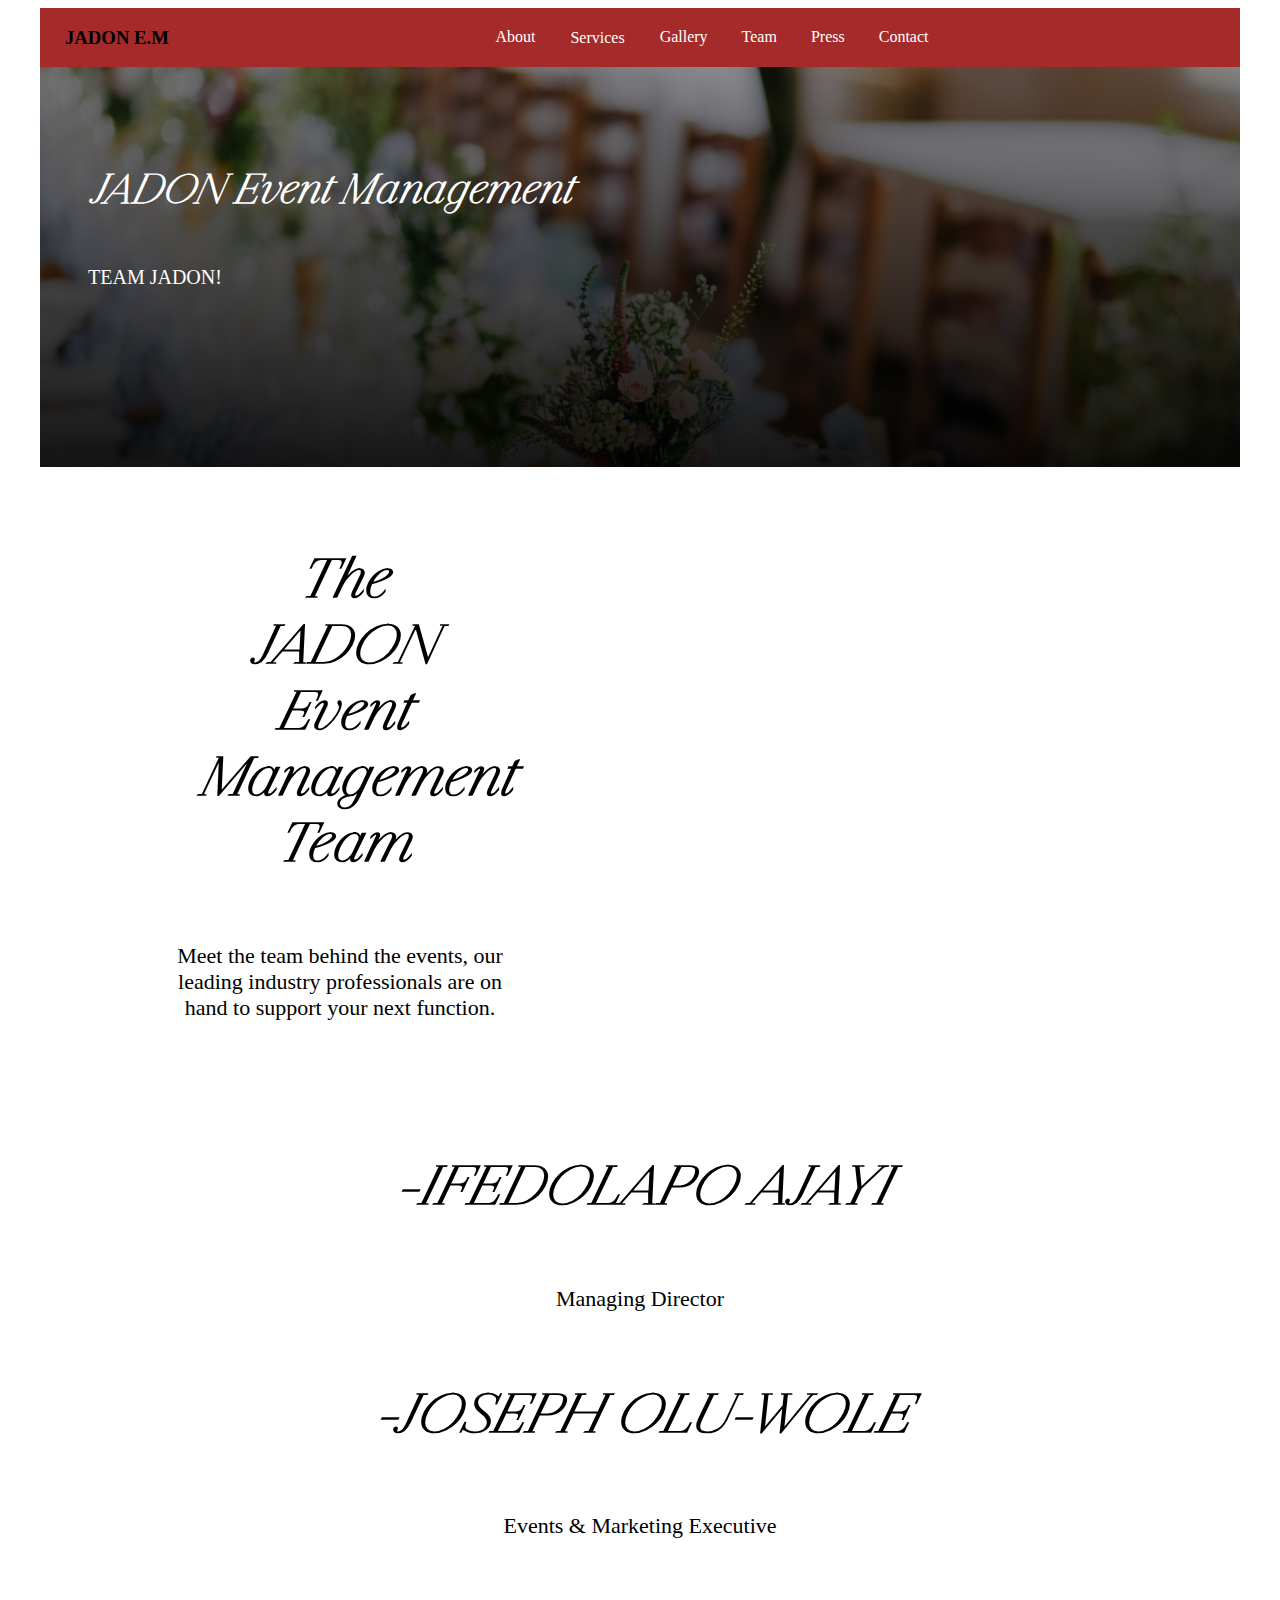
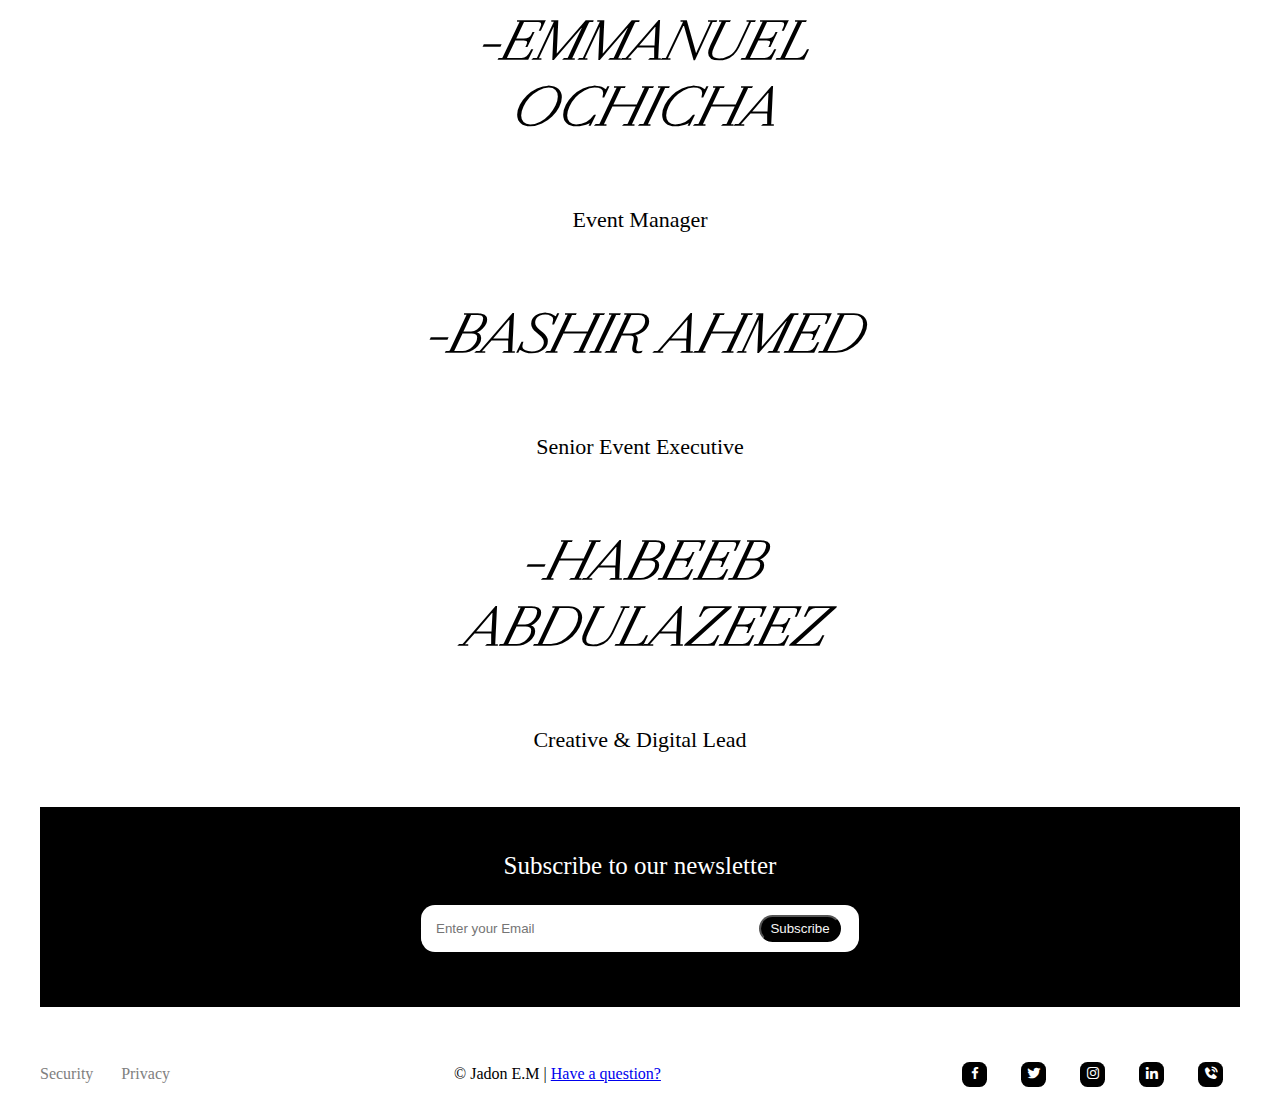
<file: team.html>
<!DOCTYPE html>
<html lang="en">

<head>
    <meta charset="UTF-8">
    <meta http-equiv="X-UA-Compatible" content="IE=edge">
    <meta name="viewport" content="width=<h>, initial-scale=1.0">
    <title>Jadon</title>
    <link href='https://unpkg.com/boxicons@2.1.2/css/boxicons.min.css' rel='stylesheet'>
    <link rel="stylesheet" href="index.css">
    <script defer src="Javascript.js"></script>
</head>

<body>

    <div class="container">
        <header>
            <h3>
                <a href="index.html">JADON E.M</a>
            </h3>
            <nav>
                <ul>
                    <li><a href="about.html">About</a></li>
                    <li class="services"><a href="">Services</a>
                        <div class="services__link">
                            <ul>
                                <li>
                                    <a href="birthdays.html">Birthdays</a>
                                </li>
                                <li>
                                    <a href="weddings.html">Weddings & Wedding Anniversaries</a>
                                </li>
                                <li>
                                    <a href="conference-events.html">Office & Conference Events</a>
                                </li>
                                <li>
                                    <a href="annual-shows.html">Annual Shows</a>
                                </li>
                            </ul>
                        </div>

                    </li>
                    <li><a href="gallery.html">Gallery</a></li>
                    <li><a href="team.html">Team</a></li>
                    <li><a href="press.html">Press</a></li>
                    <li>
                        <a href="contact.html">Contact</a>
                    </li>
                </ul>
            </nav>
            <div class="menu-icon">
                <i class='bx bx-menu menu'></i>
            </div>
        </header>

        <div class="menu-drop close">
            <li><a href="about.html">About</a></li>
            <li><a href="">Services</a></li>
            <li><a href="gallery.html">Gallery</a></li>
            <li><a href="team.html">Team</a></li>
            <li><a href="press.html">Press</a></li>
            <li>
                <a href="contact.html">Contact</a>
            </li>
        </div>


        <section class="hero-background">
            <div class="hero__text">
                <h2>JADON Event Management</h2>
                <p>TEAM JADON!</p>
            </div>


        </section>

        <section class="section-intro">
            <div class="center-texts">
                <h2>The JADON Event Management Team</h2>
                <p>
                    Meet the team behind the events, our leading industry professionals are on hand to support your next function.
                </p>
            </div>

            <!-- <div class="conference-img">
                <img src="./images/conference.jpg" alt="" srcset="">

            </div> -->
        </section>

        <section class="">
            <div class="center-texts">
                <h2>-IFEDOLAPO AJAYI</h2>
                <p>
                    Managing Director
                </p>
                <h2>-JOSEPH OLU-WOLE</h2>
                <p>
                    Events & Marketing Executive
                </p>
                <h2>-EMMANUEL OCHICHA</h2>
                <p>
                    Event Manager
                </p>
                <h2>-BASHIR AHMED</h2>
                <p>
                    Senior Event Executive
                </p>
                <h2>-HABEEB ABDULAZEEZ</h2>
                <p>
                    Creative & Digital Lead
                </p>
            </div>
        </section>

        <div class="footer">

            <div class="over__all">
                <div class="underline"></div>
                <p class="text__news">Subscribe to our newsletter</p>
                <div class="email__us">
                    <input type="email" placeholder="Enter your Email" class="input">
                    <button>Subscribe</button>
                </div>
            </div>
        </div>

        <footer>
            <div class="nothing">
                <p>Security</p>
                <p>Privacy</p>
            </div>
            <p>&copy; Jadon E.M | <a href="contact.html">Have a question?</a></p>

            <div class="links">

                <li>
                    <a href="">
                        <i class='bx bxl-facebook'></i>
                    </a>
                </li>
                <li>
                    <a href="">
                        <i class='bx bxl-twitter'></i>
                    </a>
                </li>
                <li>
                    <a href="">
                        <i class='bx bxl-instagram'></i>
                    </a>
                </li>
                <li>
                    <a href="">
                        <i class='bx bxl-linkedin'></i>
                    </a>
                </li>
                <li>
                    <a href="">
                        <i class='bx bxs-phone-call'></i>
                    </a>
                </li>

            </div>
        </footer>
    </div>
</body>

</html>
</file>
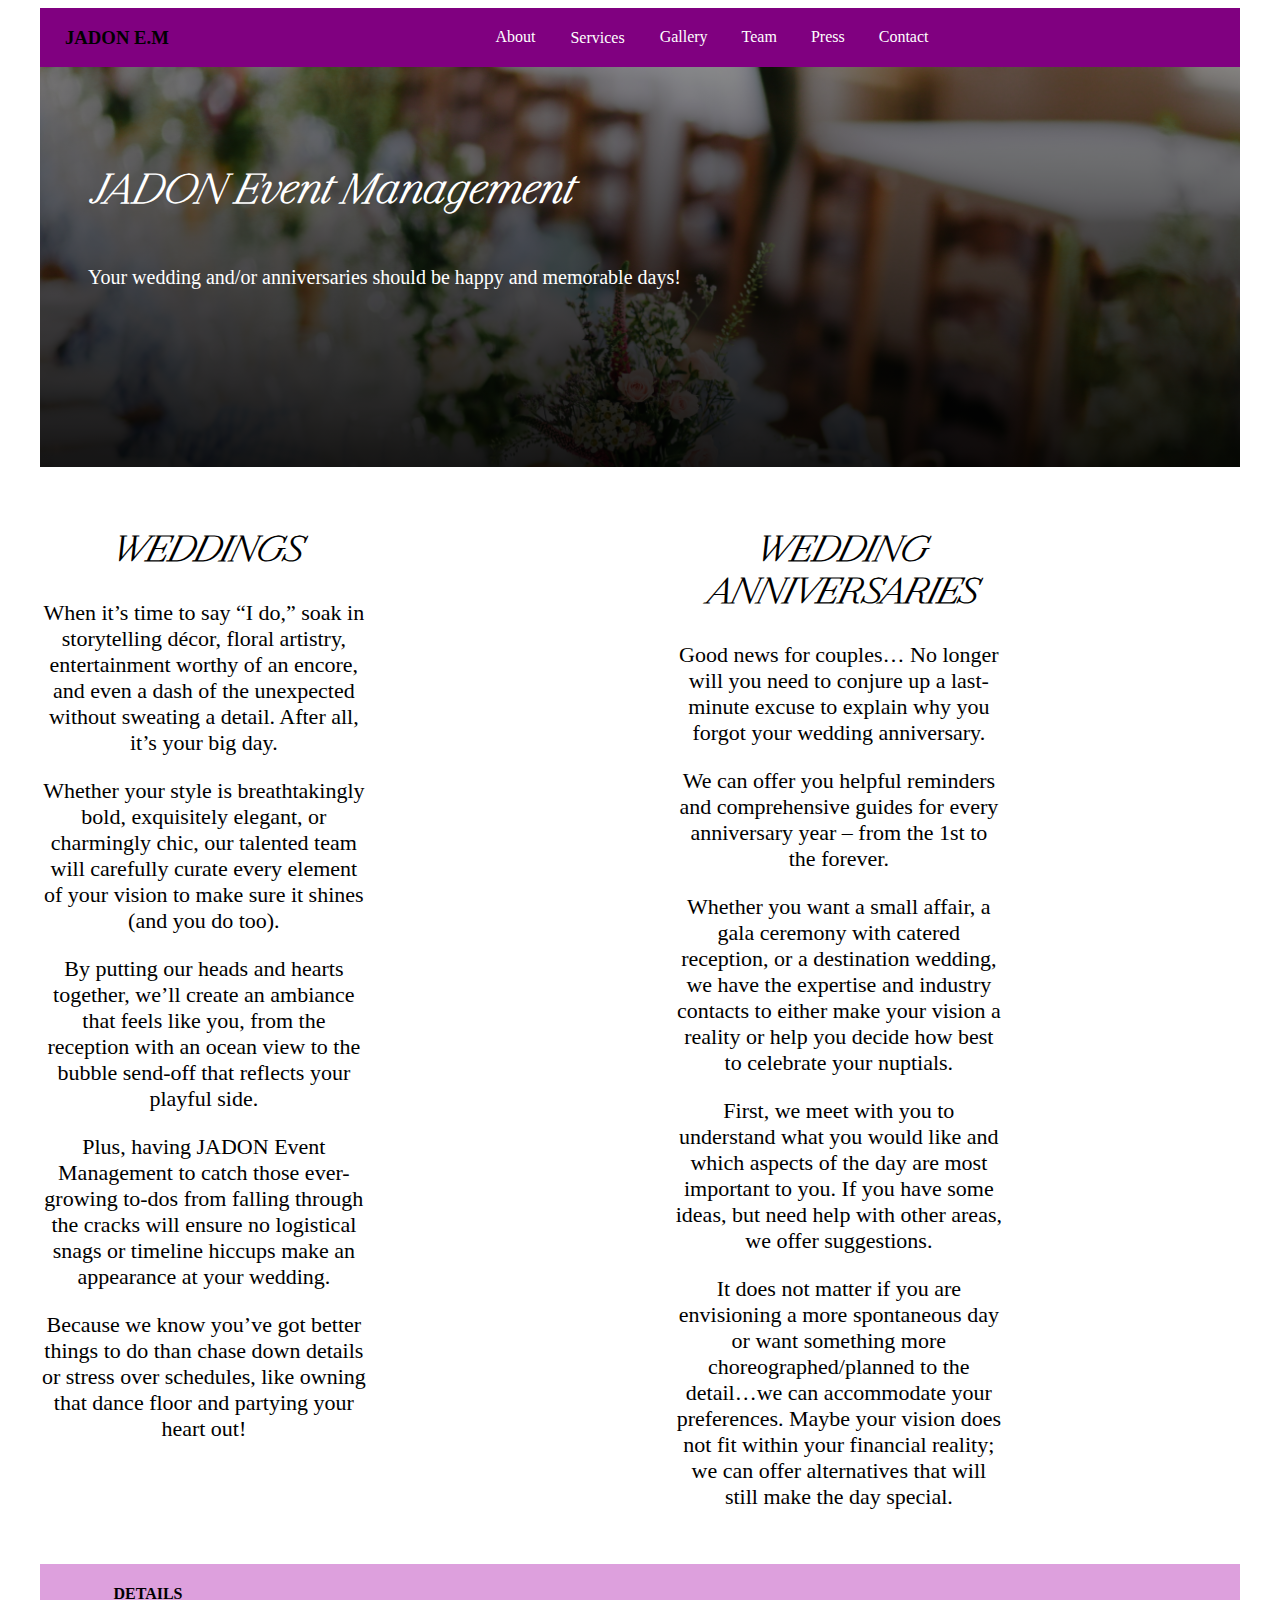
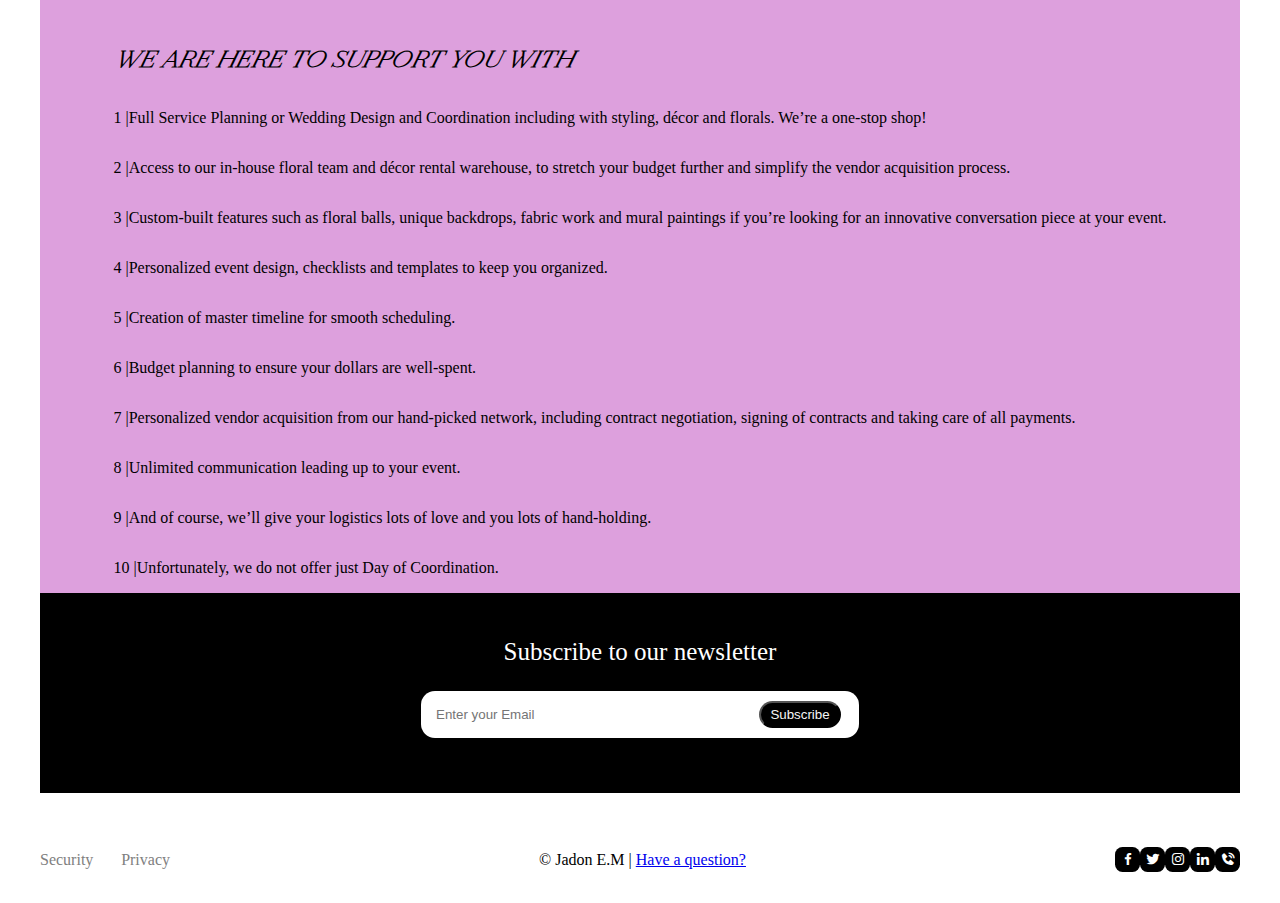
<file: weddings.html>
<!DOCTYPE html>
<html lang="en">

<head>
    <meta charset="UTF-8">
    <meta http-equiv="X-UA-Compatible" content="IE=edge">
    <meta name="viewport" content="width=<h>, initial-scale=1.0">
    <title>Jadon</title>
    <link href='https://unpkg.com/boxicons@2.1.2/css/boxicons.min.css' rel='stylesheet'>
    <link rel="stylesheet" href="weddings.css">
    <script defer src="Javascript.js"></script>
</head>

<body>

    <div class="container">
        <header>
            <h3>
                <a href="index.html">JADON E.M</a>
            </h3>
            <nav>
                <ul>
                    <li><a href="about.html">About</a></li>
                    <li class="services"><a href="">Services</a>
                        <div class="services__link">
                            <ul>
                                <li>
                                    <a href="birthdays.html">Birthdays</a>
                                </li>
                                <li>
                                    <a href="weddings.html">Weddings & Wedding Anniversaries</a>
                                </li>
                                <li>
                                    <a href="conference-events.html">Office & Conference Events</a>
                                </li>
                                <li>
                                    <a href="annual-shows.html">Annual Shows</a>
                                </li>
                            </ul>
                        </div>

                    </li>
                    <li><a href="gallery.html">Gallery</a></li>
                    <li><a href="team.html">Team</a></li>
                    <li><a href="press.html">Press</a></li>
                    <li>
                        <a href="contact.html">Contact</a>
                    </li>
                </ul>
            </nav>
            <div class="menu-icon">
                <i class='bx bx-menu menu'></i>
            </div>
        </header>

        <div class="menu-drop close">
            <li><a href="about.html">About</a></li>
            <li><a href="">Services</a></li>
            <li><a href="gallery.html">Gallery</a></li>
            <li><a href="team.html">Team</a></li>
            <li><a href="press.html">Press</a></li>
            <li>
                <a href="contact.html">Contact</a>
            </li>
        </div>


        <section class="hero-background">
            <div class="hero__text">
                <h2>JADON Event Management</h2>
                <p>Your wedding and/or anniversaries should be happy and memorable days!</p>
            </div>


        </section>

        <section class="section-intro">
            <div class="center-text">
                <div class="texts">
                    <h2>WEDDINGS</h2>
                    <p>
                        When it’s time to say “I do,” soak in storytelling décor, floral artistry, entertainment worthy of an encore, and even a dash of the unexpected without sweating a detail. After all, it’s your big day.
                    </p>
                    <p>
                        Whether your style is breathtakingly bold, exquisitely elegant, or charmingly chic, our talented team will carefully curate every element of your vision to make sure it shines (and you do too).
                    </p>
                    <p>
                        By putting our heads and hearts together, we’ll create an ambiance that feels like you, from the reception with an ocean view to the bubble send-off that reflects your playful side.
                    </p>
                    <p>
                        Plus, having JADON Event Management to catch those ever-growing to-dos from falling through the cracks will ensure no logistical snags or timeline hiccups make an appearance at your wedding.
                    </p>
                    <p>
                        Because we know you’ve got better things to do than chase down details or stress over schedules, like owning that dance floor and partying your heart out!
                    </p>
                </div>

                <div class="texts">
                    <h2>WEDDING ANNIVERSARIES</h2>
                    <p>
                        Good news for couples… No longer will you need to conjure up a last-minute excuse to explain why you forgot your wedding anniversary.
                    </p>
                    <p>
                        We can offer you helpful reminders and comprehensive guides for every anniversary year – from the 1st to the forever.
                    </p>
                    <p>
                        Whether you want a small affair, a gala ceremony with catered reception, or a destination wedding, we have the expertise and industry contacts to either make your vision a reality or help you decide how best to celebrate your nuptials.
                    </p>
                    <p>
                        First, we meet with you to understand what you would like and which aspects of the day are most important to you. If you have some ideas, but need help with other areas, we offer suggestions.
                    </p>
                    <p>
                        It does not matter if you are envisioning a more spontaneous day or want something more choreographed/planned to the detail…we can accommodate your preferences. Maybe your vision does not fit within your financial reality; we can offer alternatives that
                        will still make the day special.
                    </p>
                </div>

            </div>
        </section>

        <section class="">
            <div class="center-texts">
                <h4>DETAILS</h4>
                <h2>WE ARE HERE TO SUPPORT YOU WITH</h2>
                <p>
                    1 |Full Service Planning or Wedding Design and Coordination including with styling, décor and florals. We’re a one-stop shop!
                </p>
                <p>
                    2 |Access to our in-house floral team and décor rental warehouse, to stretch your budget further and simplify the vendor acquisition process.
                </p>
                <p>
                    3 |Custom-built features such as floral balls, unique backdrops, fabric work and mural paintings if you’re looking for an innovative conversation piece at your event.
                </p>
                <p>
                    4 |Personalized event design, checklists and templates to keep you organized.
                </p>
                <p>
                    5 |Creation of master timeline for smooth scheduling.
                </p>
                <p>
                    6 |Budget planning to ensure your dollars are well-spent.
                </p>
                <p>
                    7 |Personalized vendor acquisition from our hand-picked network, including contract negotiation, signing of contracts and taking care of all payments.
                </p>
                <p>
                    8 |Unlimited communication leading up to your event.
                </p>
                <p>
                    9 |And of course, we’ll give your logistics lots of love and you lots of hand-holding.
                </p>
                <p>
                    10 |Unfortunately, we do not offer just Day of Coordination.
                </p>
            </div>
        </section>

        <div class="footer">

            <div class="over__all">
                <div class="underline"></div>
                <p class="text__news">Subscribe to our newsletter</p>
                <div class="email__us">
                    <input type="email" placeholder="Enter your Email" class="input">
                    <button>Subscribe</button>
                </div>
            </div>
        </div>

        <footer>
            <div class="nothing">
                <p>Security</p>
                <p>Privacy</p>
            </div>
            <p>&copy; Jadon E.M | <a href="contact.html">Have a question?</a></p>

            <div class="links">

                <li>
                    <a href="">
                        <i class='bx bxl-facebook'></i>
                    </a>
                </li>
                <li>
                    <a href="">
                        <i class='bx bxl-twitter'></i>
                    </a>
                </li>
                <li>
                    <a href="">
                        <i class='bx bxl-instagram'></i>
                    </a>
                </li>
                <li>
                    <a href="">
                        <i class='bx bxl-linkedin'></i>
                    </a>
                </li>
                <li>
                    <a href="">
                        <i class='bx bxs-phone-call'></i>
                    </a>
                </li>

            </div>
        </footer>
    </div>
</body>

</html>
</file>
<file: index.css>
@font-face {
    font-family: Ife;
    src: url("/font/JulesEpic-LightItalic.ttf");
}

.container {
    max-width: 1200px;
    margin: auto;
}

h2 {
    font-family: Ife;
}

h3 a {
    text-decoration: none;
    color: black;
}

header {
    padding: 0 25px;
    display: flex;
    align-items: center;
    justify-content: space-between;
    background-color: brown;
}

ul {
    display: flex;
    list-style: none;
    color: beige;
}

li {
    margin: 0px 17px;
}

ul li a {
    text-decoration: none;
    color: white;
}

ul li a:hover {
    color: darkgoldenrod;
}

.menu {
    color: white;
    display: none;
    cursor: pointer;
}

.hero-background {
    background: linear-gradient(rgba(0, 0, 0, 0.45), rgba(0, 0, 0, 0.9)), url("./images/conf.jpg") no-repeat center center fixed;
    background-repeat: no-repeat;
    height: 400px;
    background-size: cover;
    background-position: center;
    width: 100%;
    position: relative;
    z-index: 1;
}

.hero-background h2 {
    font-size: 40px;
}

.hero__text {
    display: flex;
    flex-direction: column;
    padding-top: 4rem;
    color: white;
    width: 70%;
    padding-left: 3rem;
}

.hero__text p {
    font-size: 20px;
}

.menu-drop {
    background: black;
    height: 100vh;
    left: 0;
    display: none;
    right: 0;
    z-index: 2;
    position: absolute;
    flex-direction: column;
    justify-content: center;
    align-items: center;
}

.menu-drop li a {
    text-decoration: none;
    font-size: 19px;
    color: white;
}

.menu-drop li {
    margin: 1rem 0;
}

.close.menu-drop {
    display: none;
}

.section-intro {
    display: grid;
    grid-template-columns: 1fr 1fr;
}

.center-text {
    display: flex;
    flex-direction: column;
}

.center-text h2 {
    font-size: 49px;
    width: 50%;
    text-align: left;
}

.center-text p {
    max-width: 50%;
    font-size: 22px;
    text-align: left;
}

.conference-img {
    display: flex;
    margin-top: -280px;
    justify-content: flex-end;
}

.conference-img img {
    width: 100%;
}

.center-texts {
    display: flex;
    /* margin-top: 35px; */
    padding: 2rem 0;
    flex-direction: column;
    align-items: center;
}

.center-texts h2 {
    font-size: 55px;
    width: 48%;
    text-align: center;
}

.center-texts p {
    max-width: 58%;
    font-size: 22px;
    text-align: center;
}


/* Featured Services */

.grid-content img {
    width: 200%;
}

.text-on__top {
    position: relative;
    display: grid;
    grid-template-columns: repeat(auto-fit, minmax(160px, 1fr));
    margin: auto;
}

text-on__top p {
    position: absolute;
    bottom: 13px;
}

.containerr {
    padding: 1em 0;
    float: left;
    width: 100%;
}

.containerr {
    display: block;
    width: 100%;
}

.content {
    position: relative;
    width: 90%;
    max-width: 400px;
    margin: auto;
    overflow: hidden;
}

.content .content-overlay {
    background: rgba(0, 0, 0, 0.7);
    position: absolute;
    height: 99%;
    width: 100%;
    left: 0;
    top: 0;
    bottom: 0;
    right: 0;
    opacity: 0;
    -webkit-transition: all 0.4s ease-in-out 0s;
    -moz-transition: all 0.4s ease-in-out 0s;
    transition: all 0.4s ease-in-out 0s;
}

.content:hover .content-overlay {
    opacity: 8;
}

.content-image {
    width: 100%;
}

.content-details {
    position: absolute;
    text-align: center;
    padding-left: 1em;
    padding-right: 1em;
    width: 100%;
    top: 50%;
    left: 50%;
    opacity: 0;
    -webkit-transform: translate(-50%, -50%);
    -moz-transform: translate(-50%, -50%);
    transform: translate(-50%, -50%);
    -webkit-transition: all 0.3s ease-in-out 0s;
    -moz-transition: all 0.3s ease-in-out 0s;
    transition: all 0.3s ease-in-out 0s;
}

.content:hover .content-details {
    top: 50%;
    left: 50%;
    opacity: 1;
}

.content-details h3 {
    color: #fff;
    font-weight: 500;
    letter-spacing: 0.15em;
    margin-bottom: 0.5em;
    text-transform: uppercase;
}

.content-details p {
    color: #fff;
    font-size: 0.8em;
}

.fadeIn-bottom {
    top: 80%;
}

.fadeIn-top {
    top: 20%;
}

.fadeIn-left {
    left: 20%;
}

.fadeIn-right {
    left: 80%;
}


/* The About Image Section */

.end-of-the-year-img img {
    width: 60%;
    object-fit: contain;
}

.end-of-the-year-img {
    padding-top: 50px;
    display: grid;
    grid-auto-rows: max-content;
    grid-template-columns: repeat(auto-fill, minmax(200px) 1fr);
}


/* Press Section */

.annual-show-school-img {
    display: flex;
    margin-right: 900px;
    margin-top: -60px;
    justify-content: flex-start;
}

.annual-show-school-img img {
    width: 80%;
}

.birthday-testimonial-img {
    display: flex;
    margin-right: 900px;
    margin-top: 50px;
    justify-content: flex-start;
}

.birthday-testimonial-img img {
    width: 80%;
}

.office-after-party-img {
    display: flex;
    margin-right: 900px;
    margin-top: 50px;
    justify-content: flex-start;
}

.office-after-party-img img {
    width: 80%;
}

.wedding-testimonial-img {
    display: flex;
    margin-right: 900px;
    margin-top: 50px;
    justify-content: flex-start;
}

.wedding-testimonial-img img {
    width: 80%;
}


/* Footer Section */

.footer {
    /* grid-template-columns: 1fr; */
    background: black;
    height: 200px;
    width: 100%;
    justify-content: center;
}

.services {
    position: relative;
    padding: 1px;
}

.services:hover .services__link {
    position: absolute;
    display: block;
    z-index: 10;
    background: white;
    top: 20px;
    left: -30px;
    border-radius: 12px;
}

.services__link {
    display: none;
}

.services__link ul {
    display: flex;
    flex-direction: column;
    align-items: center;
    margin-left: -40%;
}

.services__link ul li {
    margin: 1em;
}

.services__link ul li:hover {}

.services__link ul li a:hover {
    color: brown;
}

.services__link ul li a {
    padding: 1em;
    color: black;
}

.over__all {
    display: flex;
    flex-direction: column;
    align-items: center;
    width: 100%;
    margin: auto;
}

.text__news {
    color: #fff;
    font-size: 25px;
}

.underline {
    width: 70px;
    height: 4px;
    border-radius: 19px;
    margin-top: 1rem;
}

.email__us {
    background: #fff;
    width: 35%;
    font-size: 20px;
    display: flex;
    padding: 0.5em 0.9em 0.5em 0;
    border-radius: 14px;
}

.email__us button {
    background: black;
    color: whitesmoke;
    padding: 0.3em 0.7em;
    border-radius: 14px;
}

.input {
    outline: none;
    width: 100%;
    border-radius: 14px;
    border: none;
    padding-left: 15px;
}

footer {
    display: flex;
    justify-content: space-between;
    height: 70px;
    margin-top: 2rem;
    align-items: center;
}

.nothing {
    display: flex;
    justify-content: space-between;
    width: 130px;
    color: grey;
}

.links {
    display: flex;
    justify-content: center;
    align-items: center;
}

.links li {
    list-style: none;
    background: black;
    width: 25px;
    height: 25px;
    border-radius: 30%;
    display: flex;
    justify-content: center;
    align-items: center;
    transition: 0.2s ease-in-out;
}

.links li:hover {
    transform: scale(0.9);
}

.links li a {
    color: white;
    padding-top: 1px;
}


/* Contact Section */

.contact-parent {
    background: #fff;
    display: flex;
    margin: 80px 0;
}

.contact-child {
    display: flex;
    flex: 1;
    box-shadow: 0px 0px 10px -2px rgba(0, 0, 0, 0.75);
}

.child1 {
    background: brown;
    background-size: cover;
    display: flex;
    flex-direction: column;
    justify-content: space-around;
    color: #fff;
    padding: 100px 0;
}

.child1 p {
    padding-left: 20%;
    font-size: 20px;
    text-shadow: 0px 0px 2px #000;
}

.child1 p a {
    text-decoration: none;
    color: black;
}

.child1 p span {
    font-size: 16px;
    color: black;
}

.child2 {
    flex-direction: column;
    justify-content: space-around;
    align-items: center;
}

.inside-contact {
    width: 90%;
    margin: 0 auto;
}

.inside-contact h2 {
    text-transform: uppercase;
    text-align: center;
    margin-top: 50px;
}

.inside-contact h3 {
    text-align: center;
    font-size: 16px;
    color: #0085e2;
}

.inside-contact input,
.inside-contact textarea {
    width: 100%;
    background-color: #eee;
    border: 1px solid rgba(0, 0, 0, 0.48);
    padding: 5px 10px;
    margin-bottom: 20px;
}

.inside-contact input[type=submit] {
    background-color: brown;
    color: #fff;
    transition: 0.2s;
    border: 2px solid #000;
    margin: 30px 0;
}

.inside-contact input[type=submit]:hover {
    background-color: #fff;
    color: #000;
    transition: 0.2s;
}

@media screen and (max-width:991px) {
    .contact-parent {
        display: block;
        width: 100%;
    }
    .child1 {
        display: none;
    }
    .child2 {
        background-image: linear-gradient(rgba(255, 255, 255, 0.7), rgba(255, 255, 255, 0.7)), url("https://cdn.pixabay.com/photo/2019/06/28/00/17/architecture-4303279_1280.jpg");
        background-size: cover;
    }
    .inside-contact input,
    .inside-contact textarea {
        background-color: #fff;
    }
}

@media screen and (max-width:500px) {
    header {
        background-color: white;
        color: black;
    }
    ul li a {
        color: black;
    }
    nav ul {
        display: none;
    }
    .menu {
        color: black;
        display: block;
    }
    .close.menu-drop {
        display: none;
    }
    .menu-drop {
        display: flex;
    }
    .center-text {
        /* width: 80%;
        display: grid;
        align-items: center; */
    }
    .center-text h2 {
        font-size: 25px;
        width: 90%;
        text-align: center;
    }
    .center-text p {
        font-size: 15px;
        text-align: center;
        margin-left: 120px;
    }
    .conference-img {
        display: flex;
        margin-top: 0px;
        justify-content: center;
    }
    .conference-img img {
        width: 50%;
    }
    .center-texts {
        margin-top: 0px;
    }
    .center-texts h2 {
        font-size: 25px;
    }
    .email__us {
        outline: none;
        width: 70%;
        border-radius: 14px;
        padding: 0.2em 0.9em 0.2em 0;
        border: none;
        padding-left: 15px;
    }
    .end-of-the-year-img {
        position: unset;
    }
    .section-intro {
        display: grid;
        grid-template-columns: 1fr;
    }
    .end-of-the-year-img {
        display: flex;
        flex-direction: column;
        align-items: center;
        gap: 9px;
    }
    footer {
        align-items: center;
    }
    footer>.nothing {
        display: none;
    }
}
</file>
<file: annual-shows.css>
@font-face {
    font-family: Ife;
    src: url("/font/JulesEpic-LightItalic.ttf");
}

.container {
    max-width: 1200px;
    margin: auto;
}

h2 {
    font-family: Ife;
}

h3 a {
    text-decoration: none;
    color: black;
}

header {
    padding: 0 25px;
    display: flex;
    align-items: center;
    justify-content: space-between;
    background-color: green;
}

header ul {
    display: flex;
    list-style: none;
    color: black;
}

header li {
    margin: 0px 17px;
}

header ul li a {
    text-decoration: none;
    color: white;
}

header ul li a:hover {
    color: brown;
}

.menu {
    color: white;
    display: none;
}

.hero-background {
    background: linear-gradient(rgba(0, 0, 0, 0.45), rgba(0, 0, 0, 0.9)), url("./images/conf.jpg") no-repeat center center fixed;
    background-repeat: no-repeat;
    height: 400px;
    background-size: cover;
    background-position: center;
    width: 100%;
    position: relative;
    z-index: 1;
}

.hero-background h2 {
    font-size: 40px;
}

.hero__text {
    display: flex;
    flex-direction: column;
    padding-top: 4rem;
    color: white;
    width: 70%;
    padding-left: 3rem;
}

.hero__text p {
    font-size: 20px;
}

.menu-drop {
    background: black;
    height: 100vh;
    bottom: 0;
    right: 0;
    left: 0;
    display: flex;
    right: 0;
    z-index: 2;
    /* position: absolute; */
    flex-direction: column;
    justify-content: center;
    align-items: center;
}

.no-scroll {
    overflow: hidden;
}

.menu-drop li a {
    text-decoration: none;
    font-size: 19px;
    color: white;
}

.menu-drop li {
    margin: 1rem 0;
}

.close.menu-drop {
    display: none;
}

.birthday-testimonial-img {
    display: flex;
    justify-content: flex-start;
}

.birthday-testimonial-img img {
    width: 80%;
}

.center-text {
    display: flex;
    justify-content: center;
}

.center-text p {
    display: flex;
    gap: 70px;
    padding: 2rem 0;
    justify-content: space-between;
    align-content: center;
    font-size: 18px;
}

.center-text button {
    padding: 20px 150px;
    margin-bottom: 50px;
    margin-left: 350px;
    background-color: blue;
    color: white;
}

.center-text button a {
    text-decoration: none;
    color: white;
}


/*.center-text h2 {
    font-size: 35px;
    width: 58%;
    text-align: center;
}

.center-text p {
    max-width: 58%;
    font-size: 22px;
    text-align: center;
} */

.center-texts {
    display: grid;
    background-color: lightblue;
    justify-content: center;
    align-items: center;
}


/* Birthday Party Price List */

.section-price {
    background-color: black;
}

.section-price h2 {
    color: white;
}

.price {
    background-color: gold;
    color: black;
    display: grid;
    grid-template-columns: auto auto auto auto;
    grid-template-rows: 80px 200px;
    gap: 50px;
    justify-content: space-evenly;
    align-content: center;
}


/* Footer Section */

.footer {
    /* grid-template-columns: 1fr; */
    background: black;
    height: 200px;
    width: 100%;
    justify-content: center;
}

.services {
    position: relative;
    padding: 1px;
}

.services:hover .services__link {
    position: absolute;
    display: block;
    z-index: 10;
    width: 160px;
    background: white;
    top: 20px;
    left: -30px;
    border-radius: 12px;
}

.services__link {
    display: none;
}

.services__link ul {
    display: flex;
    flex-direction: column;
    align-items: center;
    justify-content: center;
    margin-left: -40%;
}

.services__link ul li {
    margin: 1em;
}

.services__link ul li a:hover {
    color: brown;
}

.services__link ul li a {
    padding: 1em;
    color: black;
}

.over__all {
    display: flex;
    flex-direction: column;
    align-items: center;
    width: 100%;
    margin: auto;
}

.text__news {
    color: #fff;
    font-size: 25px;
}

.underline {
    width: 70px;
    height: 4px;
    border-radius: 19px;
    margin-top: 1rem;
}

.email__us {
    background: #fff;
    width: 35%;
    font-size: 20px;
    display: flex;
    padding: 0.5em 0.9em 0.5em 0;
    border-radius: 14px;
}

.email__us button {
    background: black;
    color: whitesmoke;
    padding: 0.3em 0.7em;
    border-radius: 14px;
}

.input {
    outline: none;
    width: 100%;
    border-radius: 14px;
    border: none;
    padding-left: 15px;
}

footer {
    display: flex;
    justify-content: space-between;
    height: 70px;
    margin-top: 2rem;
    align-items: center;
}

.nothing {
    display: flex;
    justify-content: space-between;
    width: 130px;
    color: grey;
}

.links {
    display: flex;
    justify-content: center;
    align-items: center;
}

.links li {
    list-style: none;
    background: black;
    width: 25px;
    height: 25px;
    border-radius: 30%;
    display: flex;
    justify-content: center;
    align-items: center;
    transition: 0.2s ease-in-out;
}

.links li:hover {
    transform: scale(0.9);
}

.links li a {
    color: white;
    padding-top: 1px;
}

.wed {
    font-size: 16px;
    width: 90px;
    text-align: center;
}

@media screen and (max-width:500px) {
    header {
        background-color: teal;
    }
    ul li a {
        color: black;
    }
    nav ul {
        display: none;
    }
    .menu {
        color: black;
        display: block;
    }
    .close.menu-drop {
        display: none;
    }
    .email__us {
        outline: none;
        width: 70%;
        border-radius: 14px;
        padding: 0.2em 0.9em 0.2em 0;
        border: none;
        padding-left: 15px;
    }
    footer>.nothing {
        display: none;
    }
    .links {
        width: 200px;
        justify-content: space-between;
    }
}
</file>
<file: birthday.css>
@font-face {
        font-family: Ife;
        src: url("/font/JulesEpic-LightItalic.ttf");
    }
    
    body {
        background-color: #ffff9f;
    }
    
    .container {
        max-width: 1200px;
        margin: auto;
    }
    
    h2 {
        font-family: Ife;
    }
    
    h3 a {
        text-decoration: none;
        color: black;
    }
    
    header {
        padding: 0 25px;
        display: flex;
        align-items: center;
        justify-content: space-between;
        background-color: gold;
    }
    
    header ul {
        display: flex;
        list-style: none;
        color: beige;
    }
    
    header li {
        margin: 0px 17px;
    }
    
    header ul li a {
        text-decoration: none;
        color: white;
    }
    
    header ul li a:hover {
        color: brown;
    }
    
    .menu {
        color: white;
        display: none;
    }
    
    .hero-background {
        background: linear-gradient(rgba(0, 0, 0, 0.45), rgba(0, 0, 0, 0.9)), url("./images/conf.jpg") no-repeat center center fixed;
        background-repeat: no-repeat;
        height: 400px;
        background-size: cover;
        background-position: center;
        width: 100%;
        position: relative;
        z-index: 1;
    }
    
    .hero-background h2 {
        font-size: 40px;
    }
    
    .hero__text {
        display: flex;
        flex-direction: column;
        padding-top: 4rem;
        color: white;
        width: 70%;
        padding-left: 3rem;
    }
    
    .hero__text p {
        font-size: 20px;
    }
    
    .menu-drop {
        background: black;
        height: 100vh;
        left: 0;
        display: flex;
        right: 0;
        z-index: 2;
        position: absolute;
        flex-direction: column;
        justify-content: center;
        align-items: center;
    }
    
    .menu-drop li a {
        text-decoration: none;
        font-size: 19px;
        color: white;
    }
    
    .menu-drop li {
        margin: 1rem 0;
    }
    
    .close.menu-drop {
        display: none;
    }
    
    .birthday-testimonial-img {
        display: flex;
        justify-content: flex-start;
    }
    
    .birthday-testimonial-img img {
        width: 80%;
    }
    
    .center-texts {
        display: flex;
        /* margin-top: 35px; */
        padding: 2rem 0;
        flex-direction: column;
        align-items: center;
    }
    
    .center-texts h2 {
        font-size: 55px;
        width: 48%;
        text-align: center;
    }
    
    .center-texts p {
        max-width: 58%;
        font-size: 22px;
        text-align: center;
    }
    
    .center-texts button {
        background-color: black;
        color: gold;
        padding: 18px 18px;
    }
    
    .center-texter {
        display: grid;
        grid-template-columns: 1fr 1fr 1fr;
        padding: 10rem 0;
        align-items: center;
        color: black;
    }
    
    .center-texter p ul li {
        color: black;
    }
    /* Birthday Party Price List */
    
    .section-price {
        background-color: black;
    }
    
    .section-price h2 {
        color: white;
    }
    
    .price {
        background-color: gold;
        color: black;
        display: grid;
        grid-template-columns: auto auto auto auto;
        column-gap: 20px;
        justify-content: space-evenly;
        align-content: center;
        padding: 0 2rem;
    }
    /* Footer Section */
    
    .footer {
        /* grid-template-columns: 1fr; */
        background: black;
        height: 200px;
        width: 100%;
        justify-content: center;
    }
    
    .services {
        position: relative;
        padding: 1px;
    }
    
    .services:hover .services__link {
        position: absolute;
        display: block;
        z-index: 10;
        background: white;
        top: 20px;
        left: -30px;
        border-radius: 12px;
    }
    
    .services__link {
        display: none;
    }
    
    .services__link ul {
        display: flex;
        flex-direction: column;
        align-items: center;
        margin-left: -40%;
    }
    
    .services__link ul li {
        margin: 1em;
    }
    
    .services__link ul li a:hover {
        color: brown;
    }
    
    .services__link ul li a {
        padding: 1em;
        color: black;
    }
    
    .over__all {
        display: flex;
        flex-direction: column;
        align-items: center;
        width: 100%;
        margin: auto;
    }
    
    .text__news {
        color: #fff;
        font-size: 25px;
    }
    
    .underline {
        width: 70px;
        height: 4px;
        border-radius: 19px;
        margin-top: 1rem;
    }
    
    .email__us {
        background: #fff;
        width: 35%;
        font-size: 20px;
        display: flex;
        padding: 0.5em 0.9em 0.5em 0;
        border-radius: 14px;
    }
    
    .email__us button {
        background: black;
        color: whitesmoke;
        padding: 0.3em 0.7em;
        border-radius: 14px;
    }
    
    .input {
        outline: none;
        width: 100%;
        border-radius: 14px;
        border: none;
        padding-left: 15px;
    }
    
    footer {
        display: flex;
        justify-content: space-between;
        height: 70px;
        margin-top: 2rem;
        align-items: center;
    }
    
    .nothing {
        display: flex;
        justify-content: space-between;
        width: 130px;
        color: grey;
    }
    
    .links {
        display: flex;
        justify-content: center;
        align-items: center;
    }
    
    .links li {
        list-style: none;
        background: black;
        width: 25px;
        height: 25px;
        border-radius: 30%;
        display: flex;
        justify-content: center;
        align-items: center;
        transition: 0.2s ease-in-out;
    }
    
    .links li:hover {
        transform: scale(0.9);
    }
    
    .links li a {
        color: white;
        padding-top: 1px;
    }
    
    @media screen and (max-width:500px) {
        header {
            background-color: white;
            color: black;
        }
        ul li a {
            color: black;
        }
        nav ul {
            display: none;
        }
        .menu {
            color: black;
            display: block;
        }
        .close.menu-drop {
            display: none;
        }
        .conference-img {
            display: flex;
            margin-top: 0px;
            justify-content: center;
        }
        .conference-img img {
            width: 50%;
        }
        .center-texter {
            display: grid;
            grid-template-columns: 1fr;
            padding: 0 3rem;
        }
        .center-texts h2 {
            font-size: 25px;
        }
        .birthday {
            margin-top: 90px;
            display: flex;
            flex-direction: column;
        }
        .price {
            grid-template-columns: 1fr;
            /* gap: 10px; */
        }
        footer {
            justify-content: space-between;
        }
        footer>.nothing {
            display: none;
        }
        footer .links {
            width: 300px;
            padding: 0 30px;
        }
        .email__us {
            outline: none;
            width: 70%;
            border-radius: 14px;
            padding: 0.2em 0.9em 0.2em 0;
            border: none;
            padding-left: 15px;
        }
    }
</file>
<file: conference.css>
@font-face {
    font-family: Ife;
    src: url("/font/JulesEpic-LightItalic.ttf");
}

.container {
    max-width: 1200px;
    margin: auto;
}

h2 {
    font-family: Ife;
}

h3 a {
    text-decoration: none;
    color: black;
}

header {
    padding: 0 25px;
    display: flex;
    align-items: center;
    justify-content: space-between;
    background-color: blue;
}

header ul {
    display: flex;
    list-style: none;
    color: beige;
}

header li {
    margin: 0px 17px;
}

header ul li a {
    text-decoration: none;
    color: white;
}

header ul li a:hover {
    color: brown;
}

.menu {
    color: white;
    display: none;
}

.hero-background {
    background: linear-gradient(rgba(0, 0, 0, 0.45), rgba(0, 0, 0, 0.9)), url("./images/conf.jpg") no-repeat center center fixed;
    background-repeat: no-repeat;
    height: 400px;
    background-size: cover;
    background-position: center;
    width: 100%;
    position: relative;
    z-index: 1;
}

.hero-background h2 {
    font-size: 40px;
}

.hero__text {
    display: flex;
    flex-direction: column;
    padding-top: 4rem;
    color: white;
    width: 70%;
    padding-left: 3rem;
}

.hero__text p {
    font-size: 20px;
}

.menu-drop {
    background: black;
    height: 100vh;
    left: 0;
    display: flex;
    right: 0;
    z-index: 2;
    position: absolute;
    flex-direction: column;
    justify-content: center;
    align-items: center;
}

.menu-drop li a {
    text-decoration: none;
    font-size: 19px;
    color: white;
}

.menu-drop li {
    margin: 1rem 0;
}

.close.menu-drop {
    display: none;
}

.birthday-testimonial-img {
    display: flex;
    justify-content: flex-start;
}

.birthday-testimonial-img img {
    width: 80%;
}


/* .center-text h2 {
    padding-left: 420px;
} */

.center-text p {
    display: flex;
    gap: 70px;
    padding: 2rem 0;
    align-content: center;
    font-size: 18px;
}

.center-text {
    /* padding: 20px 150px; */
    display: flex;
    flex-direction: column;
    justify-content: center;
    align-items: center;
}

.center-text button {
    padding: 9px 14px;
    margin: 3rem 0;
    background: #4f4ff0;
    border: none;
    border-radius: 13px;
}

.center-text button:hover {
    background-color: #1d1da5;
}

.center-text button a {
    text-decoration: none;
    color: white;
}

.center-texts {
    display: grid;
    background-color: lightblue;
    justify-content: center;
    align-items: center;
}


/* Birthday Party Price List */

.section-price {
    background-color: black;
}

.section-price h2 {
    color: white;
}


/* Footer Section */

.footer {
    /* grid-template-columns: 1fr; */
    background: black;
    height: 200px;
    width: 100%;
    justify-content: center;
}

.services {
    position: relative;
    padding: 1px;
}

.services:hover .services__link {
    position: absolute;
    display: block;
    z-index: 10;
    background: white;
    top: 20px;
    left: -30px;
    border-radius: 12px;
}

.services__link {
    display: none;
}

.services__link ul {
    display: flex;
    flex-direction: column;
    align-items: center;
    margin-left: -40%;
}

.services__link ul li {
    margin: 1em;
}

.services__link ul li a:hover {
    color: brown;
}

.services__link ul li a {
    padding: 1em;
    color: black;
}

.over__all {
    display: flex;
    flex-direction: column;
    align-items: center;
    width: 100%;
    margin: auto;
}

.text__news {
    color: #fff;
    font-size: 25px;
}

.underline {
    width: 70px;
    height: 4px;
    border-radius: 19px;
    margin-top: 1rem;
}

.email__us {
    background: #fff;
    width: 35%;
    font-size: 20px;
    display: flex;
    padding: 0.5em 0.9em 0.5em 0;
    border-radius: 14px;
}

.email__us button {
    background: black;
    color: whitesmoke;
    padding: 0.3em 0.7em;
    border-radius: 14px;
}

.input {
    outline: none;
    width: 100%;
    border-radius: 14px;
    border: none;
    padding-left: 15px;
}

footer {
    display: flex;
    justify-content: space-between;
    height: 70px;
    margin-top: 2rem;
    align-items: center;
}

.nothing {
    display: flex;
    justify-content: space-between;
    width: 130px;
    color: grey;
}

.links {
    display: flex;
    justify-content: center;
    align-items: center;
}

.links li {
    list-style: none;
    background: black;
    width: 25px;
    height: 25px;
    border-radius: 30%;
    display: flex;
    justify-content: center;
    align-items: center;
    transition: 0.2s ease-in-out;
}

.links li:hover {
    transform: scale(0.9);
}

.links li a {
    color: white;
    padding-top: 1px;
}

@media screen and (max-width:500px) {
    header {
        background-color: white;
        color: black;
    }
    ul li a {
        color: black;
    }
    nav {
        display: none;
    }
    .menu {
        color: black;
        display: block;
    }
    .close.menu-drop {
        display: none;
    }
    .center-texts h2 {
        font-size: 25px;
    }
    .center-text {
        grid-template-columns: 1fr;
    }
    .email__us {
        outline: none;
        width: 70%;
        border-radius: 14px;
        padding: 0.2em 0.9em 0.2em 0;
        border: none;
        padding-left: 15px;
    }
    footer .nothing {
        display: none;
    }
    footer .links {
        width: 300px;
        padding: 0 30px;
    }
}
</file>
<file: weddings.css>
@font-face {
    font-family: Ife;
    src: url("/font/JulesEpic-LightItalic.ttf");
}

.container {
    max-width: 1200px;
    margin: auto;
}

h2 {
    font-family: Ife;
}

h3 a {
    text-decoration: none;
    color: black;
}

header {
    padding: 0 25px;
    display: flex;
    align-items: center;
    justify-content: space-between;
    background-color: purple;
}

header ul {
    display: flex;
    list-style: none;
    color: beige;
}

header li {
    margin: 0px 17px;
}

header ul li a {
    text-decoration: none;
    color: white;
}

header ul li a:hover {
    color: brown;
}

.menu {
    color: white;
    display: none;
}

.hero-background {
    background: linear-gradient(rgba(0, 0, 0, 0.45), rgba(0, 0, 0, 0.9)), url("./images/conf.jpg") no-repeat center center fixed;
    background-repeat: no-repeat;
    height: 400px;
    background-size: cover;
    background-position: center;
    width: 100%;
    position: relative;
    z-index: 1;
}

.hero-background h2 {
    font-size: 40px;
}

.hero__text {
    display: flex;
    flex-direction: column;
    padding-top: 4rem;
    color: white;
    width: 70%;
    padding-left: 3rem;
}

.hero__text p {
    font-size: 20px;
}

.menu-drop {
    background: black;
    height: 100vh;
    left: 0;
    display: flex;
    right: 0;
    z-index: 2;
    position: absolute;
    flex-direction: column;
    justify-content: center;
    align-items: center;
}

.menu-drop li a {
    text-decoration: none;
    font-size: 19px;
    color: white;
}

.menu-drop li {
    margin: 1rem 0;
}

.close.menu-drop {
    display: none;
}

.birthday-testimonial-img {
    display: flex;
    justify-content: flex-start;
}

.birthday-testimonial-img img {
    width: 80%;
}

.center-text {
    display: grid;
    grid-template-columns: 1fr 1fr;
    /* grid-template-rows: 10px 100px; */
    gap: 70px;
    padding: 2rem 0;
    justify-content: space-between;
    align-content: center;
}

.center-text h2 {
    font-size: 35px;
    width: 58%;
    text-align: center;
}

.center-text p {
    max-width: 58%;
    font-size: 22px;
    text-align: center;
}

.center-texts {
    display: grid;
    background-color: plum;
    justify-content: center;
    align-items: center;
}


/* Birthday Party Price List */

.section-price {
    background-color: black;
}

.section-price h2 {
    color: white;
}

.price {
    background-color: gold;
    color: black;
    display: grid;
    grid-template-columns: auto auto auto auto;
    grid-template-rows: 80px 200px;
    gap: 50px;
    justify-content: space-evenly;
    align-content: center;
}


/* Footer Section */

.footer {
    /* grid-template-columns: 1fr; */
    background: black;
    height: 200px;
    width: 100%;
    justify-content: center;
}

.services {
    position: relative;
    padding: 1px;
}

.services:hover .services__link {
    position: absolute;
    display: block;
    z-index: 10;
    background: white;
    top: 20px;
    left: -30px;
    border-radius: 12px;
}

.services__link {
    display: none;
}

.services__link ul {
    display: flex;
    flex-direction: column;
    align-items: center;
    margin-left: -40%;
}

.services__link ul li {
    margin: 1em;
}

.services__link ul li a:hover {
    color: brown;
}

.services__link ul li a {
    padding: 1em;
    color: black;
}

.over__all {
    display: flex;
    flex-direction: column;
    align-items: center;
    width: 100%;
    margin: auto;
}

.text__news {
    color: #fff;
    font-size: 25px;
}

.underline {
    width: 70px;
    height: 4px;
    border-radius: 19px;
    margin-top: 1rem;
}

.email__us {
    background: #fff;
    width: 35%;
    font-size: 20px;
    display: flex;
    padding: 0.5em 0.9em 0.5em 0;
    border-radius: 14px;
}

.email__us button {
    background: black;
    color: whitesmoke;
    padding: 0.3em 0.7em;
    border-radius: 14px;
}

.input {
    outline: none;
    width: 100%;
    border-radius: 14px;
    border: none;
    padding-left: 15px;
}

footer {
    display: flex;
    justify-content: space-between;
    height: 70px;
    margin-top: 2rem;
    align-items: center;
}

.nothing {
    display: flex;
    justify-content: space-between;
    width: 130px;
    color: grey;
}

.links {
    display: flex;
    justify-content: center;
    align-items: center;
}

.links li {
    list-style: none;
    background: black;
    width: 25px;
    height: 25px;
    border-radius: 30%;
    display: flex;
    justify-content: center;
    align-items: center;
    transition: 0.2s ease-in-out;
}

.links li:hover {
    transform: scale(0.9);
}

.links li a {
    color: white;
    padding-top: 1px;
}

@media screen and (max-width:500px) {
    header {
        background-color: white;
        color: black;
    }
    ul li a {
        color: black;
    }
    nav ul {
        display: none;
    }
    .menu {
        color: black;
        display: block;
    }
    .close.menu-drop {
        display: none;
    }
    .conference-img {
        display: flex;
        margin-top: 0px;
        justify-content: center;
    }
    .conference-img img {
        width: 50%;
    }
    .center-texts {
        margin-top: 0px;
    }
    .center-texts h2 {
        font-size: 25px;
    }
    .email__us {
        outline: none;
        width: 70%;
        border-radius: 14px;
        padding: 0.2em 0.9em 0.2em 0;
        border: none;
        padding-left: 15px;
    }
    .center-text {
        display: flex;
        flex-direction: column;
        justify-content: center;
        align-items: center;
    }
    .texts {
        display: flex;
        flex-direction: column;
        align-items: center;
        margin: 0 auto;
        flex: auto;
    }
}
</file>
